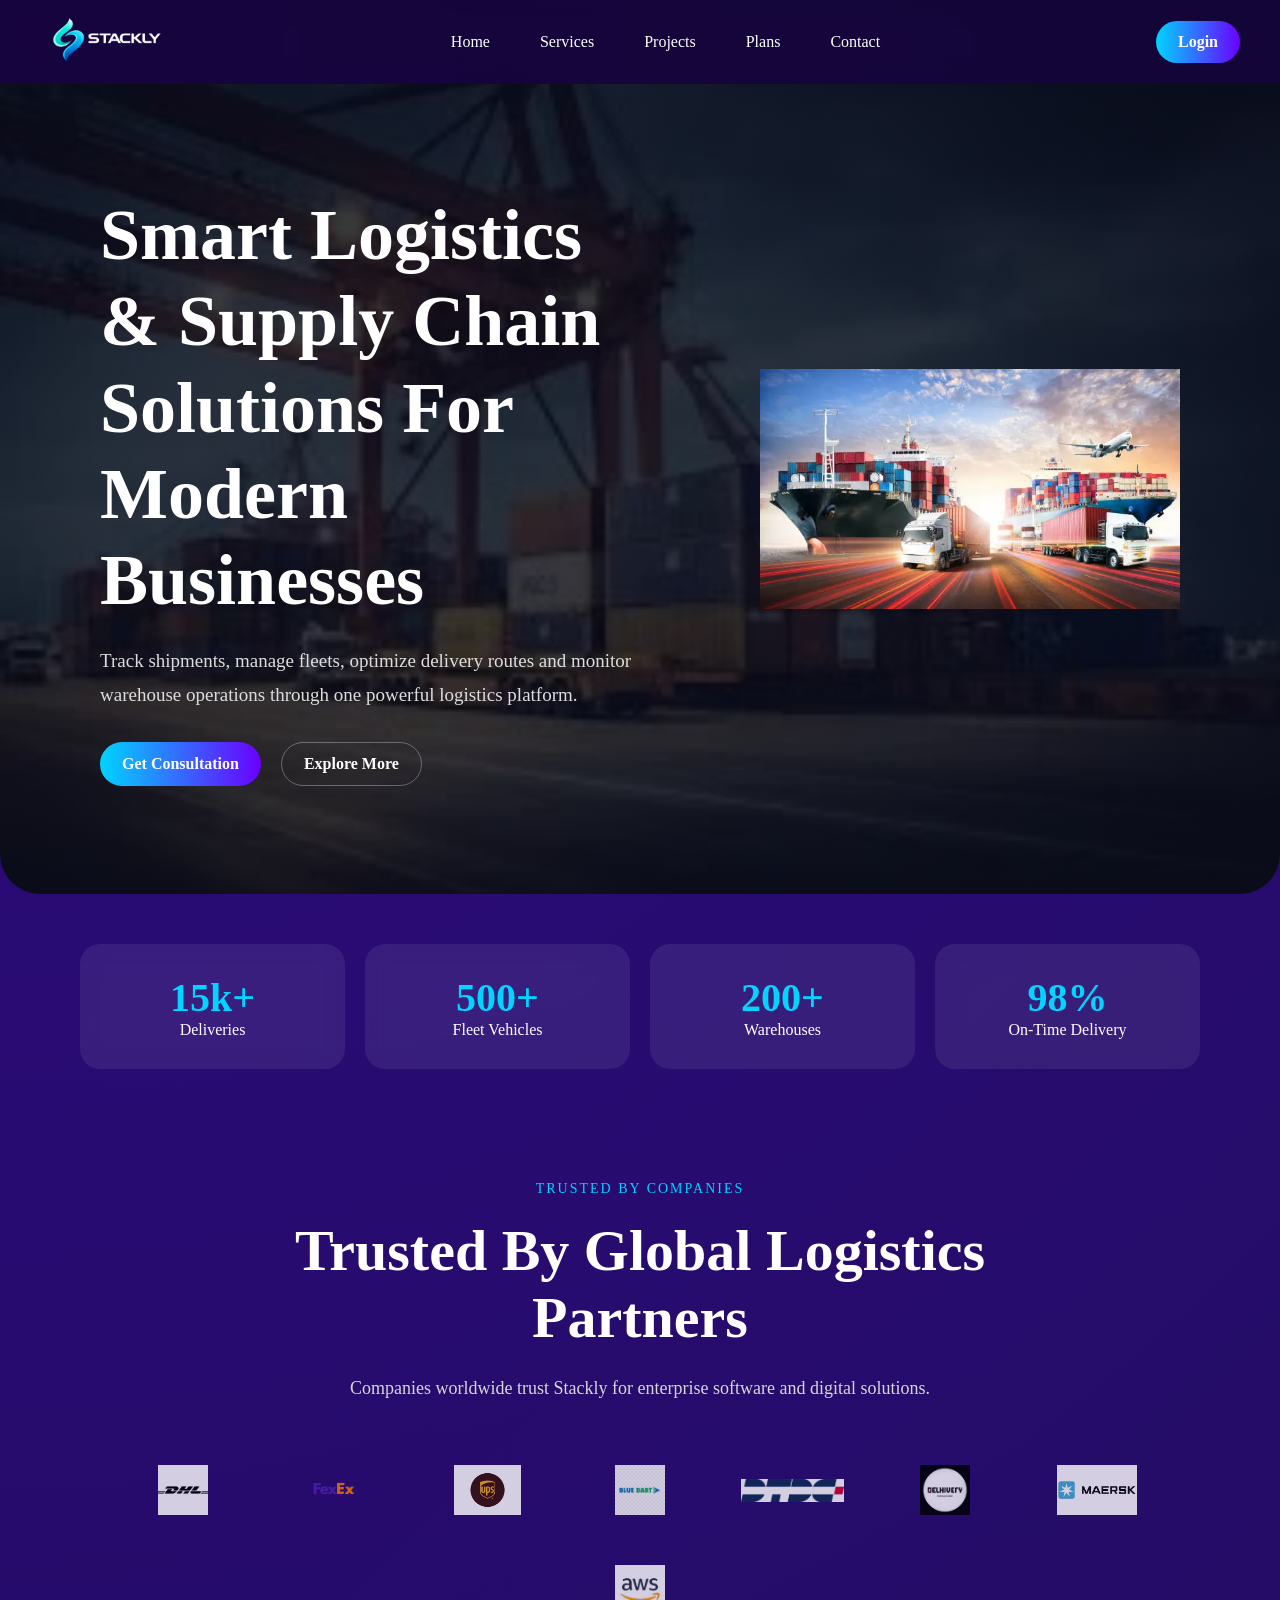
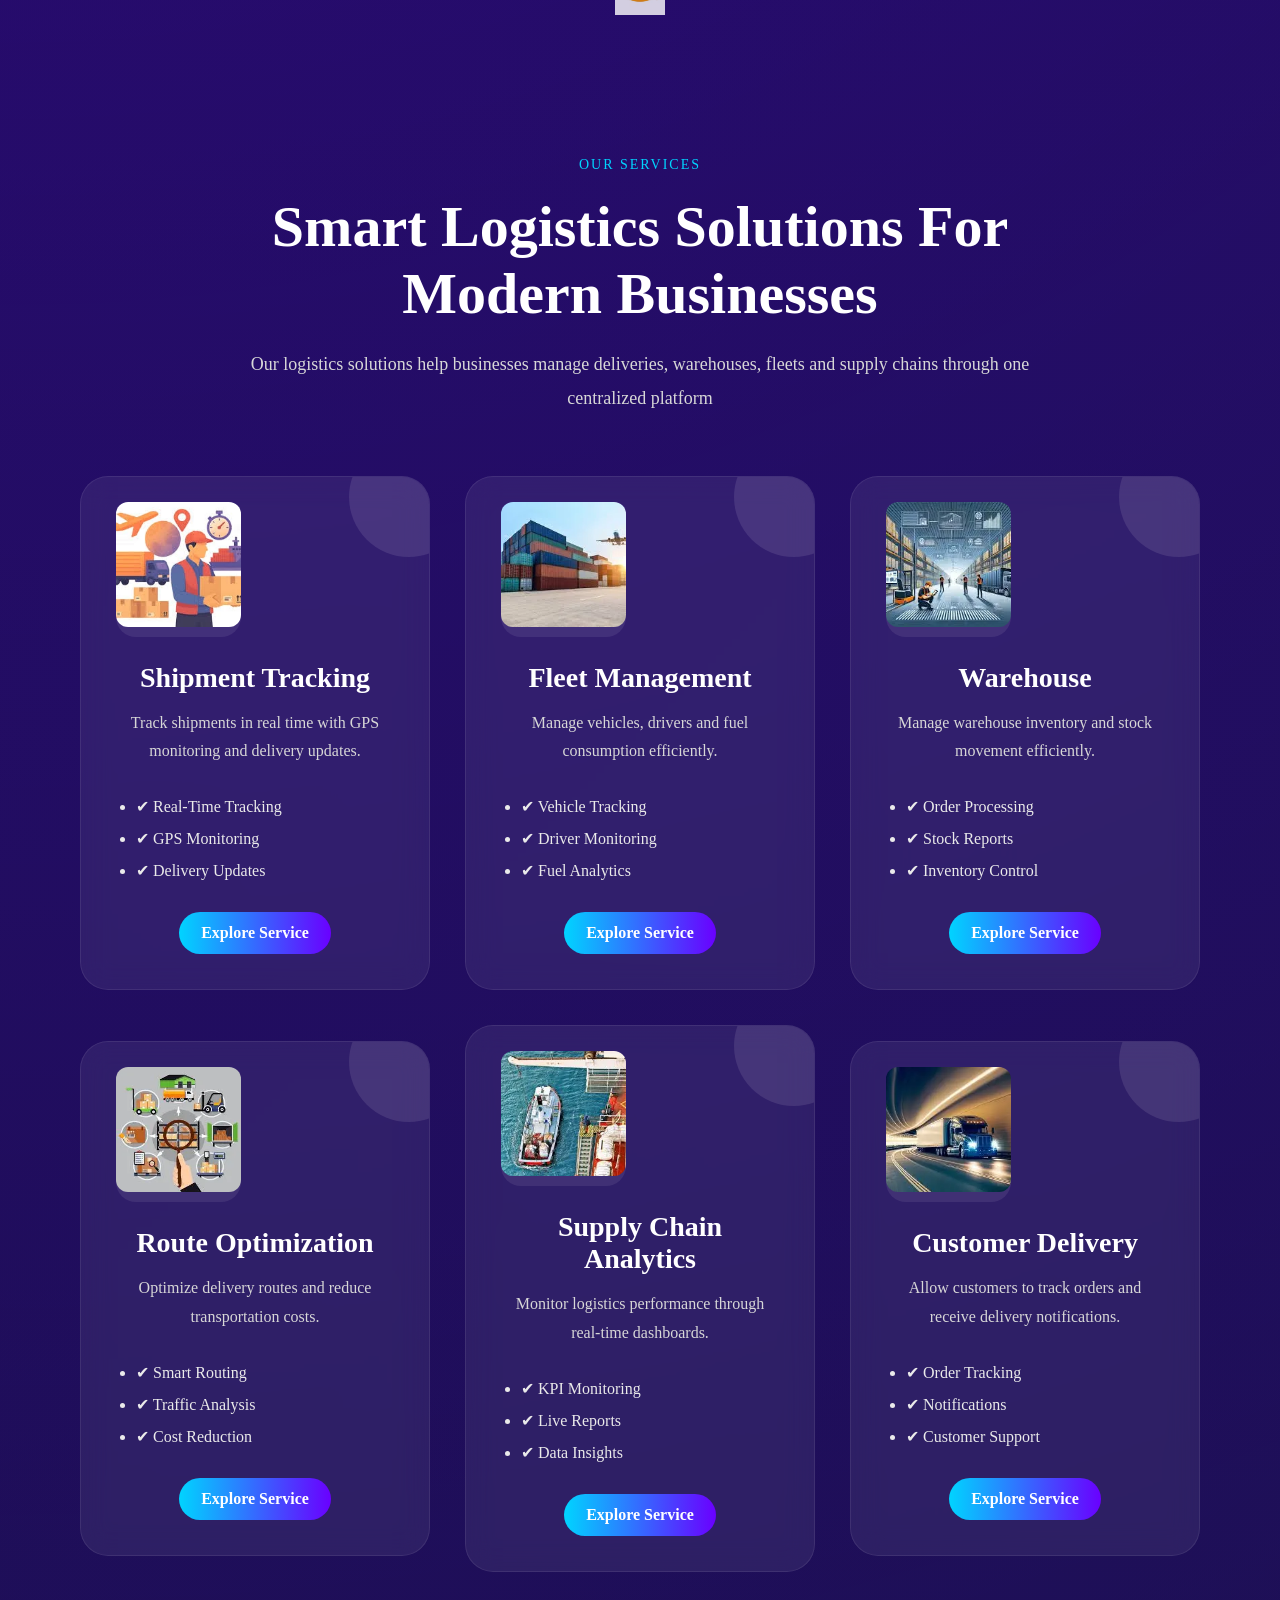
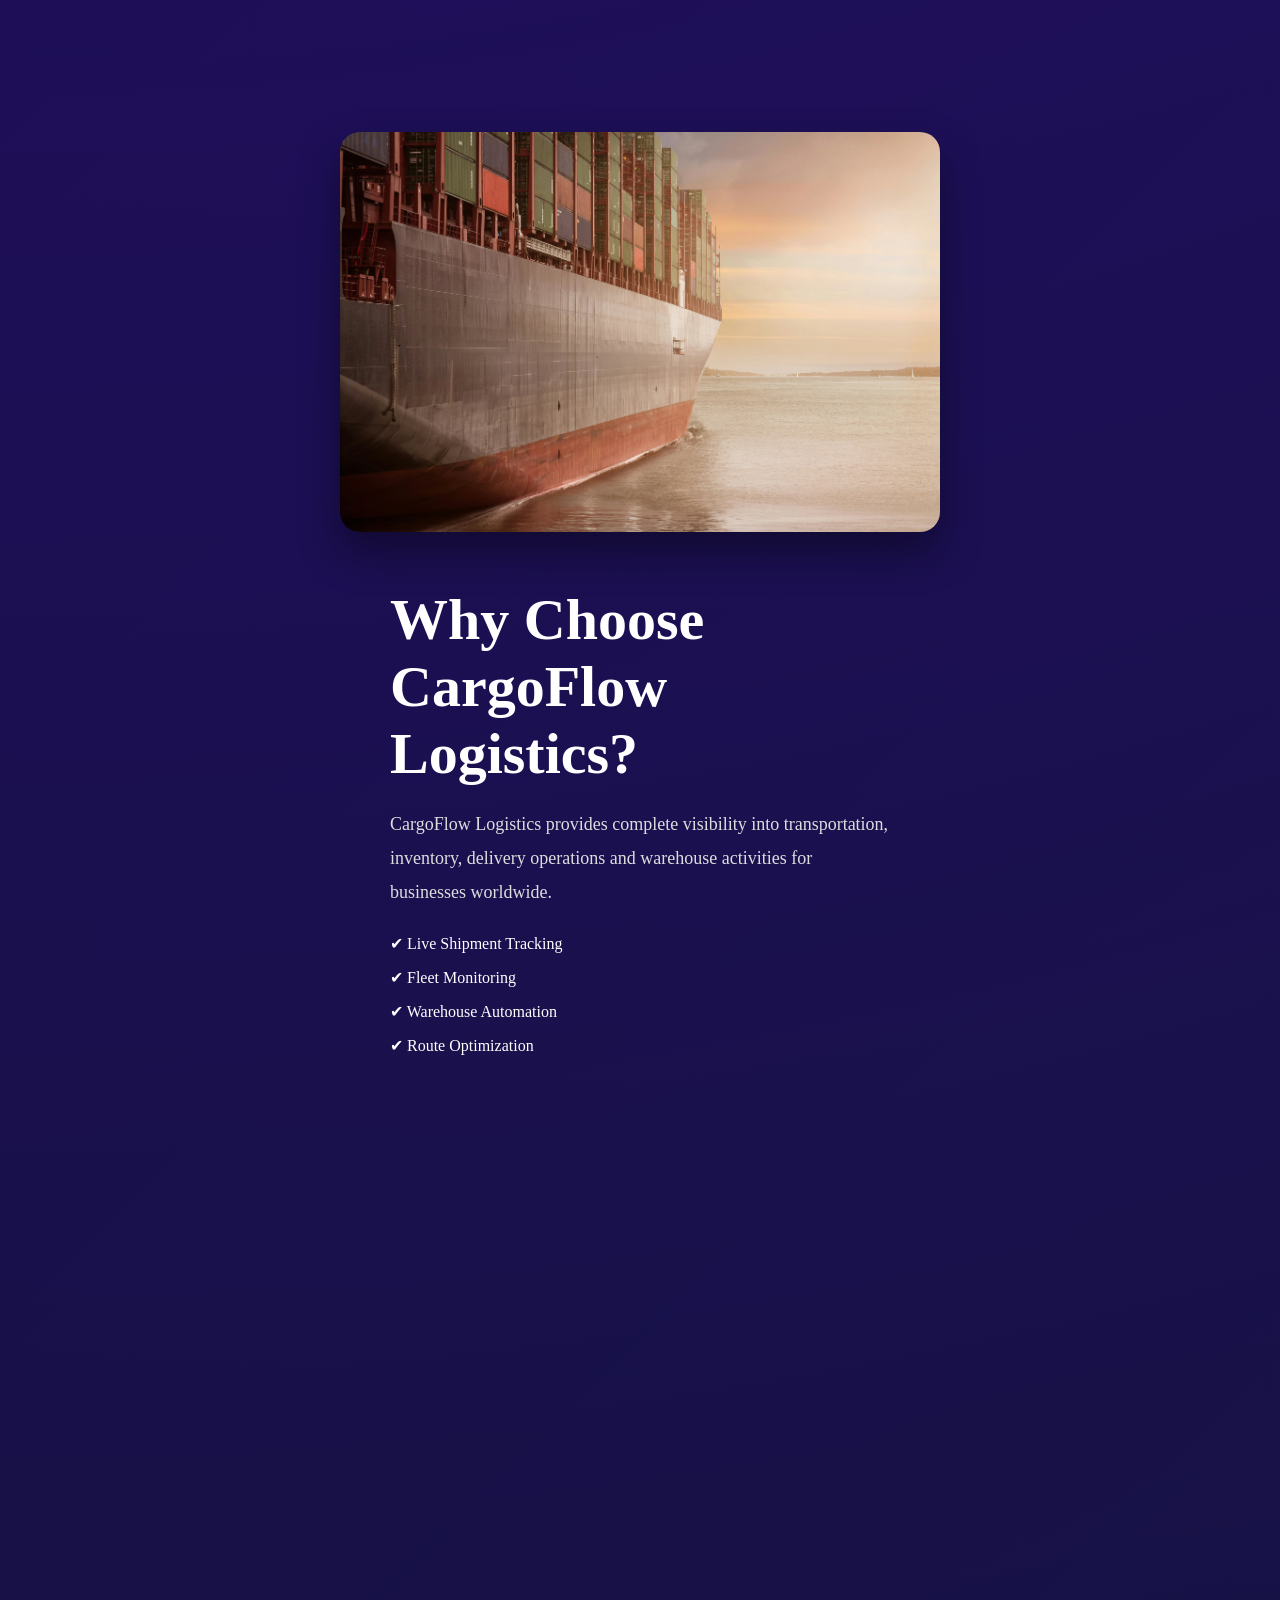
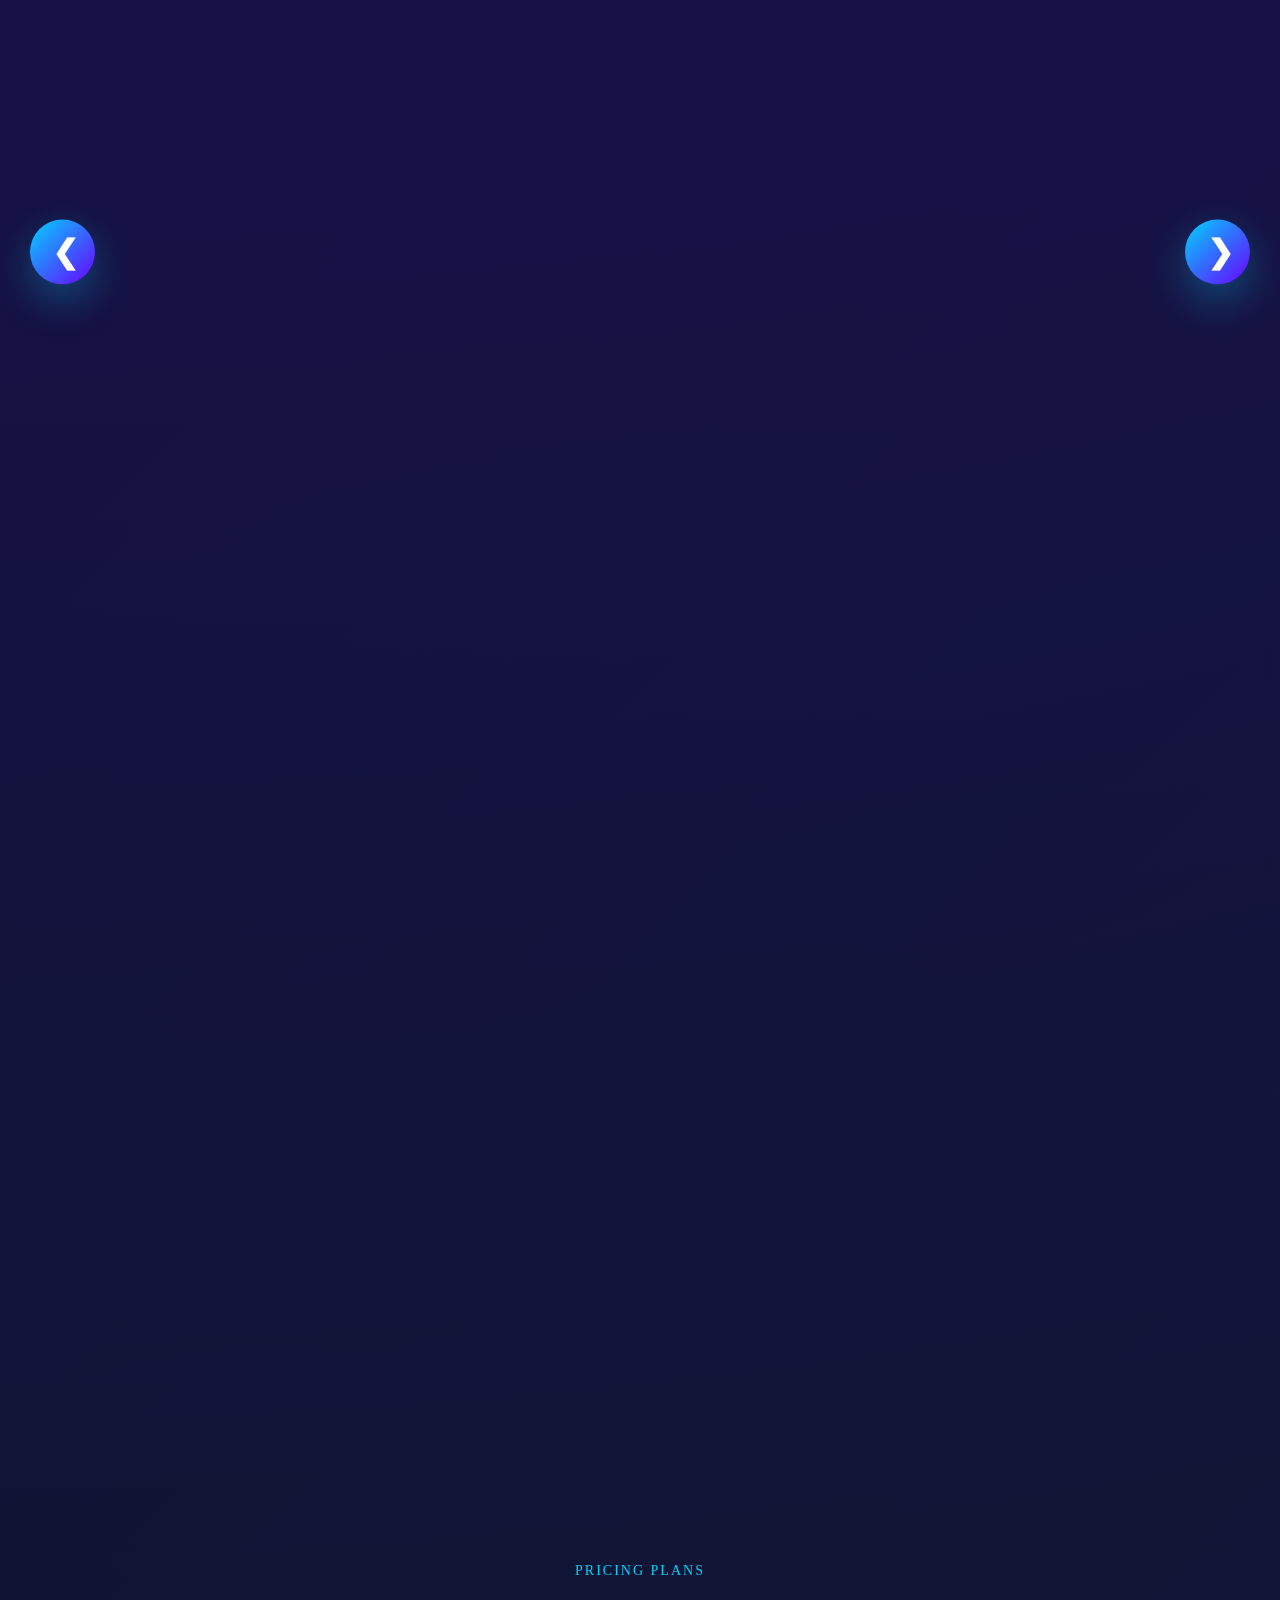
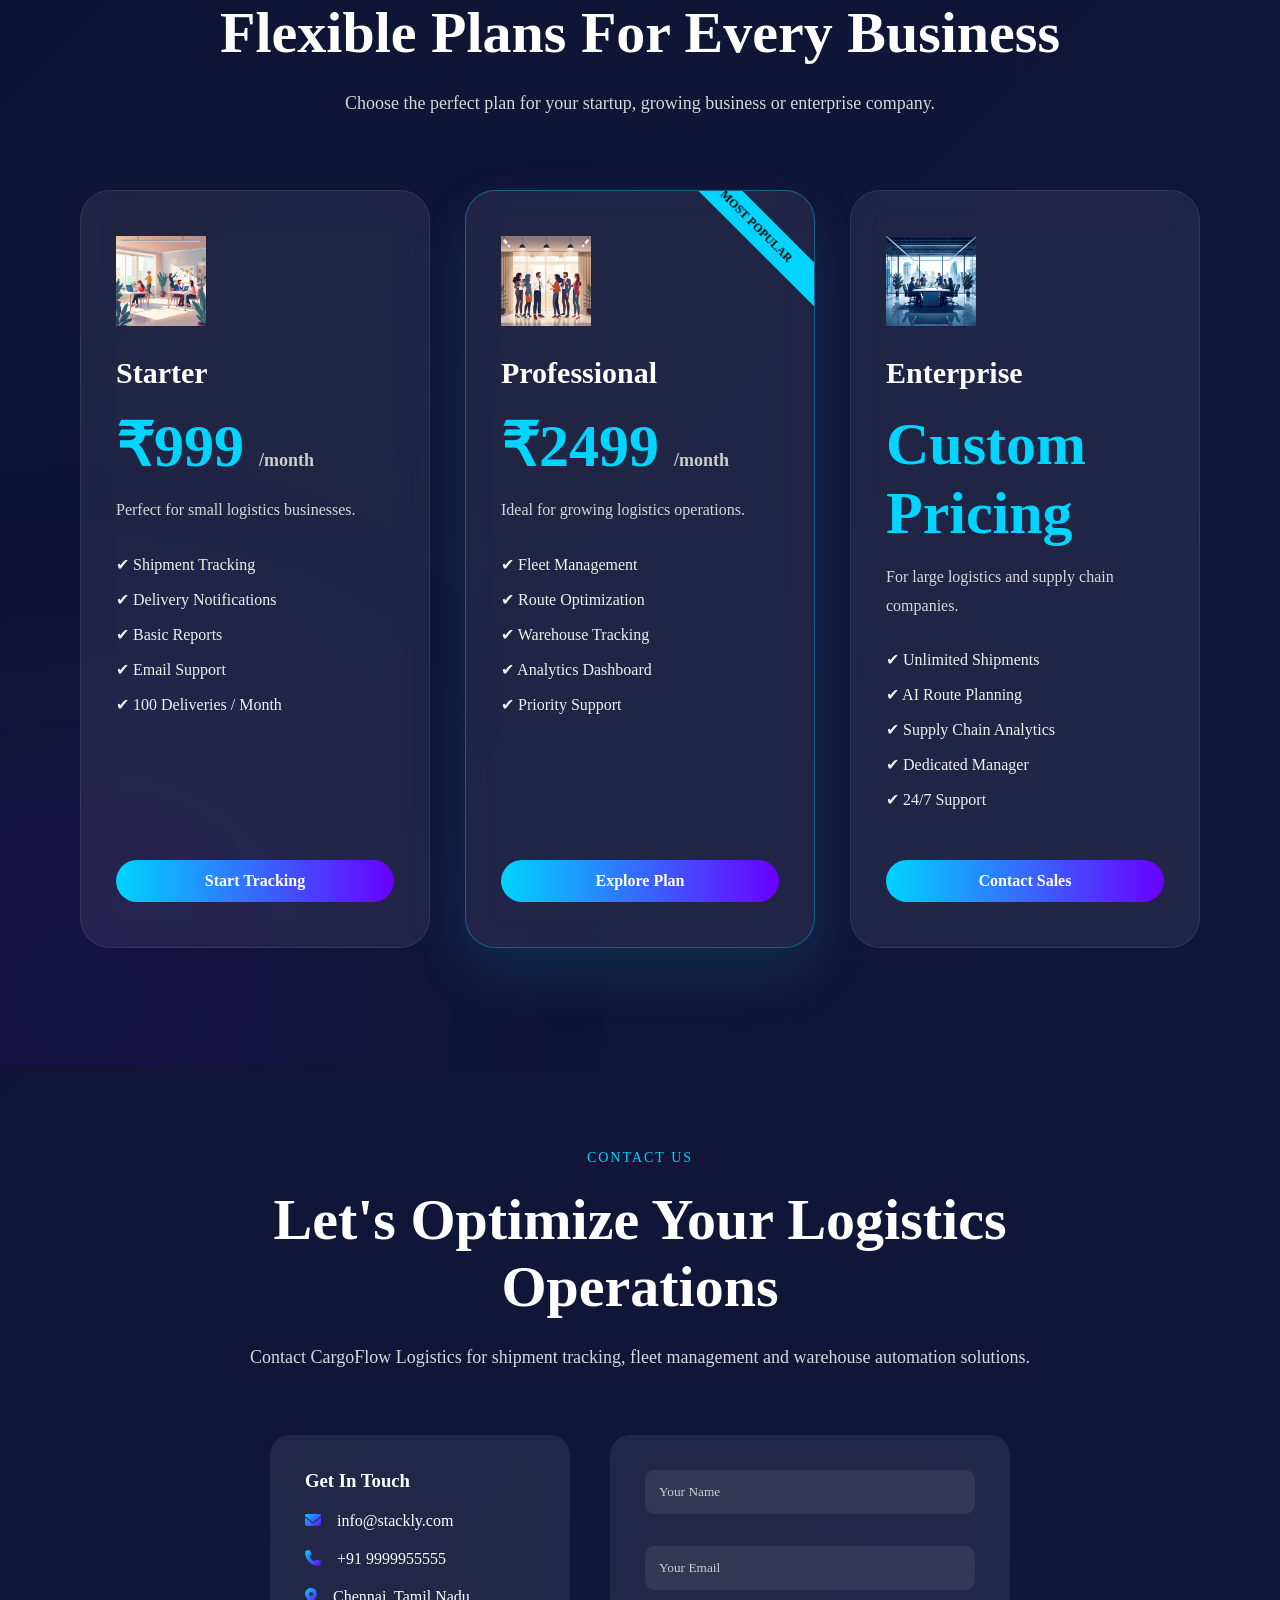
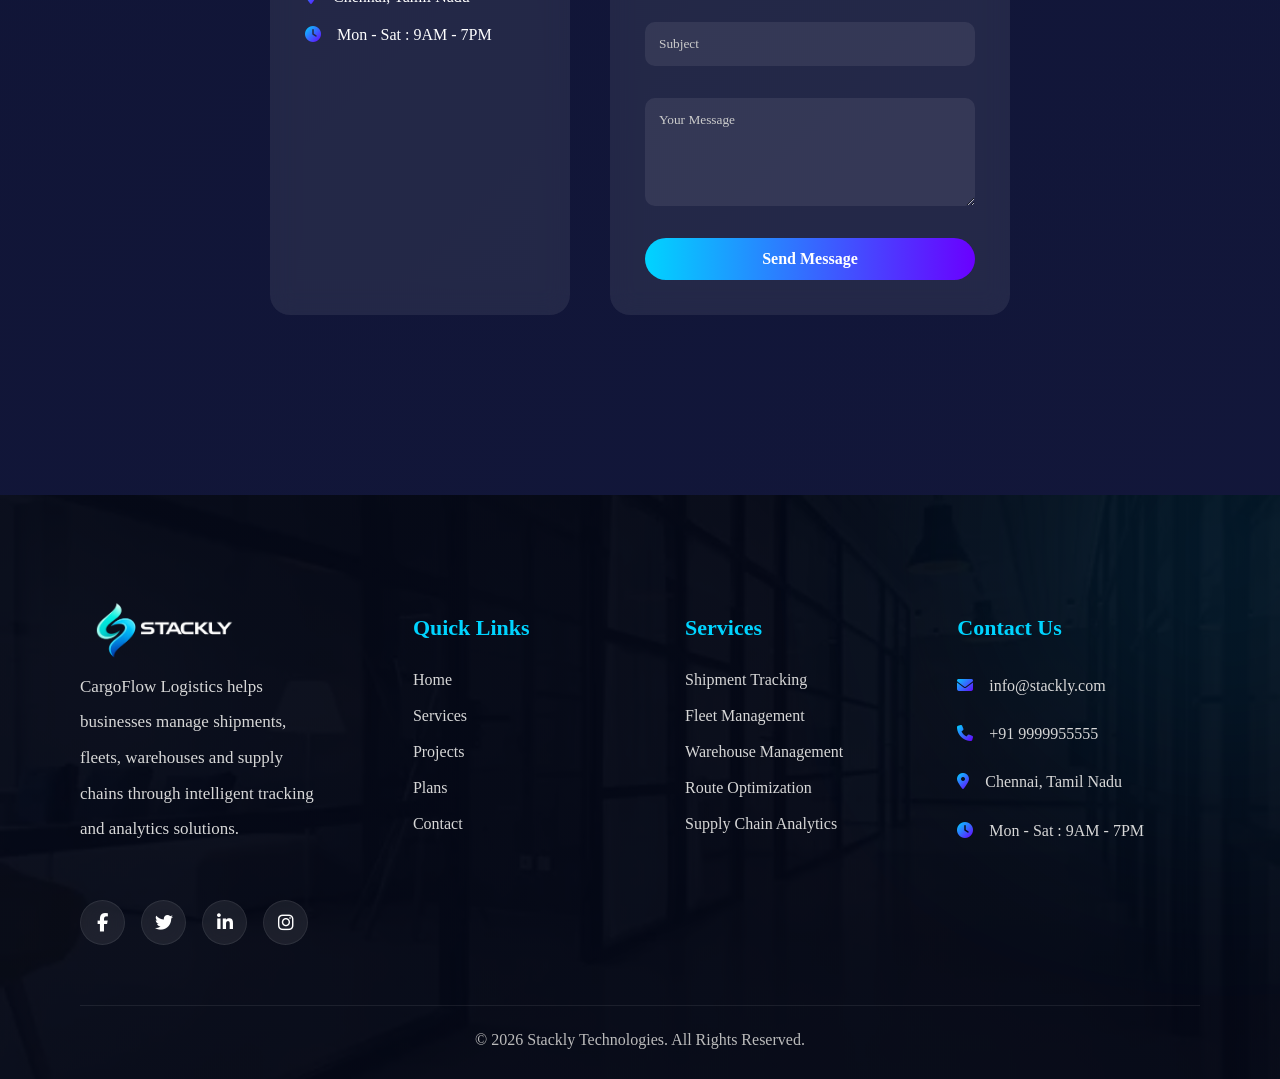
<file: index.html>
<!DOCTYPE html>
<html lang="en">
<head>
<meta charset="UTF-8">
<meta name="viewport" content="width=device-width, initial-scale=1.0">
<title>Stackly Corporate</title>

<link rel="stylesheet" href="style.css">
<link rel="stylesheet"
href="https://cdnjs.cloudflare.com/ajax/libs/font-awesome/6.5.1/css/all.min.css">
</head>

<body>

  <!-- HEADER -->
   <!-- HEADER -->
<header>

  <!-- LOGO -->
  <div class="logo">

    <a href="index.html">

      <div class="logo">
  <img src="./Assest/stacklylogo (1).webp">
</div>

    </a>

  </div>

  <!-- DESKTOP NAV -->
  <nav class="nav-center">

    <a href="#home">Home</a>

    <a href="404.html">Services</a>

    <a href="404.html">Projects</a>

    <a href="404.html">Plans</a>

    <a href="404.html">Contact</a>

  </nav>

  <!-- LOGIN -->
   <a href="signin.html">
  <button>Login</button>
</a>
  <!-- <button onclick="window.location.href='signin.html'">
    Login
  </button> -->

  <!-- MOBILE MENU ICON -->
  <div class="menu-toggle" onclick="openMenu()">

    ☰

  </div>

</header>

<!-- MOBILE SIDEBAR -->
<div class="mobile-menu" id="mobileMenu">

  <!-- CLOSE -->
  <div class="close-btn"
  onclick="closeMenu()">
    ✕
  </div>

  <a href="#home" onclick="closeMenu()">
    Home
  </a>

  <a href="404.html">
    Services
  </a>

  <a href="404.html">
    Projects
  </a>

  <a href="404.html">
    Plans
  </a>

  <a href="404.html">
    Contact
  </a>

  <button onclick="window.location.href='signin.html'">
    Login
</button>

</div>

<section class="hero" id="home">

  <div class="hero-text fade">

   <h1>
Smart Logistics & Supply Chain Solutions
For Modern Businesses
</h1>

    <p>
Track shipments, manage fleets,
optimize delivery routes and monitor
warehouse operations through one
powerful logistics platform.
</p>

    <div class="hero-buttons">

      <button onclick="go404()">
  Get Consultation
</button>

      <button class="secondary-btn"
      onclick="go404()">
        Explore More
      </button>

    </div>

  </div>

  <img class="hero-image fade"
  src="./Assest/hero final.webp">

</section>

<!-- STATS -->
<section class="stats fade">

  <div class="stat-box">
    <h2>15k+</h2>
    <p>Deliveries</p>
  </div>

  <div class="stat-box">
    <h2>500+</h2>
    <p>Fleet Vehicles</p>
  </div>

  <div class="stat-box">
    <h2>200+</h2>
    <p>Warehouses</p>
  </div>

  <div class="stat-box">
    <h2>98%</h2>
    <p>On-Time Delivery</p>
  </div>

</section>

<!-- BRANDS -->
<!-- TRUSTED COMPANIES -->
<section class="brands fade">

  <div class="section-title">

    <span>TRUSTED BY COMPANIES</span>

    <h2>
      Trusted By Global Logistics Partners
    </h2>

    <p>
      Companies worldwide trust Stackly
      for enterprise software and digital solutions.
    </p>

  </div>

  <div class="brand-logos">

    <img src="./Assest/DHL.webp">

    <img src="./Assest/fedex.webp">

    <img src="./Assest/ups.webp">

    <img src="./Assest/blue dart.webp">

    <img src="./Assest/DTDC.webp">

  <img src="./Assest/Delhivery.webp">

  <img src="./Assest/Maersk.webp">

  <img src="./Assest/amazon.webp">

  <!-- <img src="./Assest/github-icon-1[1].webp"> -->

  </div>

</section>

<!-- SERVICES -->
<section class="features" id="services">

  <div class="section-title fade">

    <span>OUR SERVICES</span>

    <h2>
      Smart Logistics Solutions For Modern Businesses
    </h2>

    <p>
      Our logistics solutions help businesses manage
deliveries, warehouses, fleets and supply chains
through one centralized platform
    </p>

  </div>

  <div class="cards">

    <!-- CARD 1 -->
    <div class="card fade">

      <div class="service-icon">
        <img src="./Assest/ao88posp89heyrq42fzu.webp">
      </div>

      <h3>Shipment Tracking</h3>

      <p>
        Track shipments in real time with
GPS monitoring and delivery updates.
      </p>

      <ul>
        <li>✔ Real-Time Tracking</li>
        <li>✔ GPS Monitoring</li>
        <li>✔ Delivery Updates</li>
      </ul>

      <button onclick="go404()">
        Explore Service
      </button>

    </div>

    <!-- CARD 2 -->
    <div class="card fade">

      <div class="service-icon">
        <img src="./Assest/mnpiff9sgajfflud3q0y.webp">
      </div>

      <h3>Fleet Management</h3>

      <p>
         Manage vehicles, drivers and fuel
consumption efficiently.
      </p>

      <ul>
        <li>✔ Vehicle Tracking</li>
        <li>✔ Driver Monitoring</li>
        <li>✔ Fuel Analytics</li>
      </ul>

      <button onclick="go404()">
        Explore Service
      </button>

    </div>

    <!-- CARD 3 -->
    <div class="card fade">

      <div class="service-icon">
        <img src="./Assest/xeinhsmh1jaswntqqh1a.webp">
      </div>

      <h3>Warehouse</h3>

      <p>
        Manage warehouse inventory and
stock movement efficiently.
      </p>

      <ul>
        <li>✔ Order Processing</li>
        <li>✔ Stock Reports</li>
        <li>✔ Inventory Control</li>
      </ul>

      <button onclick="go404()">
        Explore Service
      </button>

    </div>

    <!-- CARD 4 -->
    <div class="card fade">

      <div class="service-icon">
        <img src="./Assest/hero1.webp">
      </div>

      <h3>Route Optimization</h3>

      <p>
        Optimize delivery routes and reduce
transportation costs.
      </p>

      <ul>
        <li>✔ Smart Routing</li>
        <li>✔ Traffic Analysis</li>
        <li>✔ Cost Reduction</li>
      </ul>

      <button onclick="go404()">
        Explore Service
      </button>

    </div>

    <!-- CARD 5 -->
    <div class="card fade">

      <div class="service-icon">
        <img src="./Assest/jemwevzfqmk4dp1dl3ra.webp">
      </div>

      <h3>Supply Chain Analytics </h3>

      <p>
        Monitor logistics performance
through real-time dashboards.
      </p>

      <ul>
        <li>✔ KPI Monitoring</li>
        <li>✔ Live Reports</li>
        <li>✔ Data Insights</li>
      </ul>

      <button onclick="go404()">
        Explore Service
      </button>

    </div>

    <!-- CARD 6 -->
    <div class="card fade">

      <div class="service-icon">
        <img src="./Assest/jhwhcll2f9n97yaexb5d.webp">
      </div>

      <h3>Customer Delivery</h3>

      <p>
        Allow customers to track orders
and receive delivery notifications.
      </p>

      <ul>
        <li>✔ Order Tracking</li>
        <li>✔ Notifications</li>
        <li>✔ Customer Support</li>
      </ul>

      <button onclick="go404()">
        Explore Service
      </button>

    </div>

  </div>

</section>

<!-- ABOUT -->
<section class="about fade">

  <div class="about-image">

    <img src="./Assest/c97nbycngfzlmlazxp1w.webp">

  </div>

  <div class="about-content">

    <h2>Why Choose CargoFlow Logistics?</h2>


    <p>
      CargoFlow Logistics provides complete
visibility into transportation, inventory,
delivery operations and warehouse activities
for businesses worldwide.
    </p>

    <div class="about-points">

      <div>✔ Live Shipment Tracking</div>
      <div>✔ Fleet Monitoring</div>
      <div>✔ Warehouse Automation</div>
      <div>✔ Route Optimization</div>

    </div>

  </div>

</section>

<!-- PROJECTS -->
<!-- PROJECTS -->
<section class="gallery" id="projects">

  <div class="section-title fade">

    <span>OUR PROJECTS</span>

    <h2>
      Smart Logistics Management Solutions
    </h2>

    <p>
      Explore enterprise-grade applications,
      SaaS systems and modern business platforms
      developed by Stackly.
    </p>

  </div>

  <!-- SLIDER -->
  <div class="project-slider">

    <!-- LEFT BUTTON -->
    <button class="slide-btn left"
    onclick="moveSlide(-1)">
      ❮
    </button>

    <!-- PROJECT WRAPPER -->
    <div class="project-container">

      <div class="project-track" id="projectTrack">

        <!-- CARD 1 -->
        <div class="project-card fade">

          <img src="./Assest/truck tracking.webp">

          <div class="project-content">

            <span>Tracking</span>

            <h3>Smart Shipment Tracking</h3>

            <p>
              Real-time shipment tracking with
GPS monitoring and notifications.
            </p>

            <button onclick="go404()">
  Explore Solution
</button>

          </div>

        </div>

        <!-- CARD 2 -->
        <div class="project-card fade">

          <img src="./Assest/shaah-shahidh--subrrYxv8A-unsplash.webp">

          <div class="project-content">

            <span>Fleet</span>

            <h3>Smart Fleet Management</h3>

            <p>
              Monitor vehicles, drivers and
fuel consumption.
            </p>

            <button onclick="go404()">
  Explore Solution
</button>

          </div>

        </div>

        <!-- CARD 3 -->
        <div class="project-card fade">

          <img src="./Assest/mt565e36pjmx04xtz3hi.webp">

          <div class="project-content">

            <span>Warehouse</span>

            <h3>Warehouse Operations Hub</h3>

            <p>
               Manage inventory and warehouse
operations efficiently.
            </p>

            <button onclick="go404()">
  Explore Solution
</button>

          </div>

        </div>

        <div class="project-card fade">

          <img src="./Assest/supply.webp">

          <div class="project-content">

            <span>Supply Chain</span>

            <h3>Supply Chain Analytics</h3>

            <p>
             Business intelligence dashboard
for logistics operations.
            </p>

            <button onclick="go404()">
  Explore Solution
</button>

          </div>

        </div>
        <!-- CARD 4 -->
        <div class="project-card fade">

          <img src="./Assest/delivery.webp">

          <div class="project-content">

            <span>Delivery</span>

            <h3>Last Mile Delivery Hub</h3>

            <p>
              Track parcel delivery and optimize
delivery performance.
            </p>

            <button onclick="go404()">
  Explore Solution
</button>

          </div>

        </div>

        <!-- CARD 6 -->
        <div class="project-card fade">

          <img src="./Assest/route opti.webp">

          <div class="project-content">

            <span>Optimization</span>

            <h3>Route Optimization Hub</h3>

            <p>
              AI-powered route planning and
delivery optimization system.
            </p>

            <button onclick="go404()">
  Explore Solution
</button>

          </div>

        </div>

        <!-- CARD 7 -->
        <!-- <div class="project-card fade">

          <img src="./Assest/photo-1504384308090-c894fdcc538d_11zon.webp">

          <div class="project-content">

            <span>Startup</span>

            <h3>Startup SaaS Platform</h3>

            <p>
              Cloud-based SaaS application with
    subscription management and customer engagement tools.
            </p>

            <button onclick="go404()">
              View Project
            </button>

          </div>

        </div> -->

        <!-- CARD 8 -->
        <!-- <div class="project-card fade">

          <img src="./Assest/photo-1451187580459-43490279c0fa_11zon.webp">

          <div class="project-content">

            <span>Technology</span>

            <h3>AI Cloud Platform</h3>

            <p>
              AI AI cloud platform enabling automation,
    predictive analytics and enterprise data processing.
            </p>

            <button onclick="go404()">
              View Project
            </button>

          </div>

        </div> -->

      </div>

    </div>

    <!-- RIGHT BUTTON -->
    <button class="slide-btn right"
    onclick="moveSlide(1)">
      ❯
    </button>

  </div>

</section>

<!-- TESTIMONIAL -->
<!-- TESTIMONIAL -->
<section class="testimonial fade">

  <div class="testimonial-title">

    <span>CLIENT REVIEWS</span>

    <h2>
      What Our Logistics Clients Say
    </h2>

    <p>
      Logistics companies rely on CargoFlow
to improve delivery efficiency,
warehouse operations and fleet management.
    </p>

  </div>

  <div class="testimonial-wrapper">

    <!-- CARD 1 -->
    <div class="testimonial-card-modern">

      <div class="quote-icon">
        ❝
      </div>

      <p>
        CargoFlow helped us track shipments
in real time and improve delivery
accuracy across multiple locations.
      </p>

      <div class="client-info">

        <img src="./Assest/32[1].webp">

        <div>

          <h4>Arun Kumar<h4>

          <span>Transport Manager</span>

        </div>

      </div>

    </div>

    <!-- CARD 2 -->
    <div class="testimonial-card-modern active-card">

      <div class="quote-icon">
        ❝
      </div>

      <p>
        The fleet monitoring dashboard helped us
reduce fuel costs and improve driver productivity.
      </p>

      <div class="client-info">

        <img src="./Assest/44[1].webp">

        <div>

          <h4>Priya Sharma</h4>

          <span>Warehouse Supervisor</span>

        </div>

      </div>

    </div>

    <!-- CARD 3 -->
    <div class="testimonial-card-modern">

      <div class="quote-icon">
        ❝
      </div>

      <p>
        Warehouse automation features helped us
manage inventory faster and reduce errors.
      </p>

      <div class="client-info">

        <img src="./Assest/51[1].webp">

        <div>

          <h4>Ravi Kumar</h4>

          <span>Supply Chain Director</span>

        </div>

      </div>

    </div>

  </div>

</section>

<!-- PRICING -->
<section class="pricing" id="plans">

  <div class="pricing-title fade">

    <span>PRICING PLANS</span>

    <h2>
      Flexible Plans For Every Business
    </h2>

    <p>
      Choose the perfect plan for your startup,
      growing business or enterprise company.
    </p>

  </div>

  <div class="pricing-wrapper">

    <!-- STARTER -->
    <div class="pricing-card fade">

      <div class="plan-image">

        <img src="./Assest/Starter business concept image, entry-level business tier, startup or beginner workplace setting.webp">

      </div>

      <h3>Starter</h3>

      <h1>
        ₹999
        <span>/month</span>
      </h1>

      <p class="plan-desc">
        Perfect for small logistics businesses.
      </p>

      <ul>

        <li>✔ Shipment Tracking</li>

        <li>✔ Delivery Notifications</li>

        <li>✔ Basic Reports</li>

        <li>✔ Email Support</li>

        <li>✔ 100 Deliveries / Month</li>

      </ul>

      <button onclick="go404()">
        Start Tracking
      </button>

    </div>

    <!-- PROFESSIONAL -->
    <div class="pricing-card featured-plan fade">

      <div class="popular-badge">
        MOST POPULAR
      </div>

      <div class="plan-image">

        <img src="./Assest/Professional business concept image, mid-level business tier, professional workplace setting.webp">

      </div>

      <h3>Professional</h3>

      <h1>
        ₹2499
        <span>/month</span>
      </h1>

      <p class="plan-desc">
        Ideal for growing logistics operations.
      </p>

      <ul>

        <li>✔ Fleet Management</li>

        <li>✔ Route Optimization</li>

        <li>✔ Warehouse Tracking</li>

        <li>✔ Analytics Dashboard</li>

        <li>✔ Priority Support</li>

      </ul>

      <button onclick="go404()">
        Explore Plan
      </button>

    </div>

    <!-- ENTERPRISE -->
    <div class="pricing-card fade">

      <div class="plan-image">

        <img src="./Assest/Enterprise business concept image, corporate professional setting, high-level business tier.webp">

      </div>

      <h3>Enterprise</h3>

      <h1>
        Custom Pricing
      </h1>

      <p class="plan-desc">
        For large logistics and supply chain companies.
      </p>

      <ul>

        <li>✔ Unlimited Shipments</li>

        <li>✔ AI Route Planning</li>

        <li>✔ Supply Chain Analytics</li>

        <li>✔ Dedicated Manager</li>

        <li>✔ 24/7 Support</li>

      </ul>

      <button onclick="go404()">
        Contact Sales
      </button>

    </div>

  </div>

</section>
<!-- CONTACT -->
<section class="contact fade" id="contact">

  <div class="section-title">

    <span>CONTACT US</span>

    <h2>
      Let's Optimize Your Logistics Operations
    </h2>

    <p>
      Contact CargoFlow Logistics for shipment tracking,
fleet management and warehouse automation solutions.
    </p>

  </div>

  <div class="contact-container">

    <!-- INFO -->
    <div class="contact-info">

      <h3>Get In Touch</h3>

      <p>
  <i class="fa-solid fa-envelope footer-contact-icon"></i>
  info@stackly.com
</p>

<p>
  <i class="fa-solid fa-phone footer-contact-icon"></i>
  +91 9999955555
</p>

<p>
  <i class="fa-solid fa-location-dot footer-contact-icon"></i>
  Chennai, Tamil Nadu
</p>

<p>
  <i class="fa-solid fa-clock footer-contact-icon"></i>
  Mon - Sat : 9AM - 7PM
</p>

    </div>

    <!-- FORM -->
    <div class="contact-form">

      <!-- NAME -->
      <input
      type="text"
      id="contactName"
      placeholder="Your Name">

      <small class="contact-error"
      id="nameError"></small>

      <!-- EMAIL -->
      <input
      type="email"
      id="contactEmail"
      placeholder="Your Email">

      <small class="contact-error"
      id="emailError"></small>

      <!-- SUBJECT -->
      <input
      type="text"
      id="contactSubject"
      placeholder="Subject">

      <small class="contact-error"
      id="subjectError"></small>

      <!-- MESSAGE -->
      <textarea
      rows="5"
      id="contactMessage"
      placeholder="Your Message"></textarea>

      <small class="contact-error"
      id="messageError"></small>

      <!-- BUTTON -->
      <button onclick="validateContact()">
        Send Message
      </button>

    </div>

  </div>

</section>

<!-- FOOTER -->
<!-- FOOTER -->
<footer class="footer">

  <div class="footer-top">

    <!-- COMPANY -->
    <div class="footer-box">

      <!-- LOGO -->
      <a href="index.html">

        <img
        src="./Assest/stacklylogo (1).webp"
        class="footer-logo">

      </a>

      <p>
        CargoFlow Logistics helps businesses manage
shipments, fleets, warehouses and supply chains
through intelligent tracking and analytics solutions.
      </p>

      <!-- SOCIAL -->
<div class="social-icons">

  <a href="404.html">
    <i class="fab fa-facebook-f"></i>
  </a>

  <a href="404.html">
    <i class="fab fa-twitter"></i>
  </a>

  <a href="404.html">
    <i class="fab fa-linkedin-in"></i>
  </a>

  <a href="404.html">
    <i class="fab fa-instagram"></i>
  </a>

</div>

    </div>

    <!-- QUICK LINKS -->
    <div class="footer-box">

      <h3>Quick Links</h3>

      <ul>

        <li>
          <a href="index.html">
            Home
          </a>
        </li>

        <li>
          <a href="404.html">
            Services
          </a>
        </li>

        <li>
          <a href="404.html">
            Projects
          </a>
        </li>

        <li>
          <a href="404.html">
            Plans
          </a>
        </li>

        <li>
          <a href="404.html">
            Contact
          </a>
        </li>

      </ul>

    </div>

    <!-- SERVICES -->
    <div class="footer-box">

      <h3>Services</h3>

      <ul>

        <li>
          <a href="404.html">
            Shipment Tracking
          </a>
        </li>

        <li>
          <a href="404.html">
            Fleet Management
          </a>
        </li>

        <li>
          <a href="404.html">
            Warehouse Management
          </a>
        </li>

        <li>
          <a href="404.html">
            Route Optimization
          </a>
        </li>

        <li>
          <a href="404.html">
            Supply Chain Analytics
          </a>
        </li>

      </ul>

    </div>

    <!-- CONTACT -->
    <div class="footer-box">

      <h3>Contact Us</h3>

      <p>
  <i class="fa-solid fa-envelope footer-contact-icon"></i>
  info@stackly.com
</p>

<p>
  <i class="fa-solid fa-phone footer-contact-icon"></i>
  +91 9999955555
</p>

<p>
  <i class="fa-solid fa-location-dot footer-contact-icon"></i>
  Chennai, Tamil Nadu
</p>

<p>
  <i class="fa-solid fa-clock footer-contact-icon"></i>
  Mon - Sat : 9AM - 7PM
</p>

    </div>

  </div>

  <!-- BOTTOM -->
  <div class="footer-bottom">

    <p>
      © 2026 Stackly Technologies.
      All Rights Reserved.
    </p>

  </div>

</footer>

<script>

/* CONSULT */
function start(){
  alert("Consultation request sent!");
}

/* 404 */
function go404(){
  window.location.href = "404.html";
}

/* FADE */
const faders =
document.querySelectorAll('.fade');

const observer =
new IntersectionObserver(entries=>{

  entries.forEach(entry=>{

    if(entry.isIntersecting){

      entry.target.classList.add('show');

    }

  });

},{threshold:0.2});

faders.forEach(el=>observer.observe(el));

/* ======================= */
/* PROJECT SLIDER */
/* ======================= */

/* ========================= */
/* PREMIUM PROJECT SLIDER */
/* ========================= */

const track =
document.getElementById("projectTrack");

const cards =
document.querySelectorAll(".project-card");

let currentIndex = 0;

function getVisibleCards(){

  if(window.innerWidth <= 768){

    return 1;

  }else if(window.innerWidth <= 1024){

    return 2;

  }else{

    return 3;
  }
}

function moveSlide(direction){

  const visibleCards =
  getVisibleCards();

  const cardWidth =
  cards[0].offsetWidth + 25;

  currentIndex += direction;

  const maxIndex =
  cards.length - visibleCards;

  if(currentIndex < 0){

    currentIndex = maxIndex;
  }

  if(currentIndex > maxIndex){

    currentIndex = 0;
  }

  track.style.transform =
  `translateX(-${currentIndex * cardWidth}px)`;
}

/* AUTO SLIDE */
setInterval(()=>{

  moveSlide(1);

},4000);

/* CONTACT VALIDATION */
function validateContact(){

  let name =
  document.getElementById("contactName").value.trim();

  let email =
  document.getElementById("contactEmail").value.trim();

  let subject =
  document.getElementById("contactSubject").value.trim();

  let message =
  document.getElementById("contactMessage").value.trim();

  let valid = true;

  /* CLEAR */
  document.getElementById("nameError").innerText = "";
  document.getElementById("emailError").innerText = "";
  document.getElementById("subjectError").innerText = "";
  document.getElementById("messageError").innerText = "";

  /* NAME */
  if(name === ""){

    document.getElementById("nameError")
    .innerText = "Name is required";

    valid = false;
  }

  /* EMAIL */
  let emailPattern =
  /^[^ ]+@[^ ]+\.[a-z]{2,3}$/;

  if(!email.match(emailPattern)){

    document.getElementById("emailError")
    .innerText = "Enter valid email";

    valid = false;
  }

  /* SUBJECT */
  if(subject === ""){

    document.getElementById("subjectError")
    .innerText = "Subject is required";

    valid = false;
  }

  /* MESSAGE */
  if(message.length < 10){

    document.getElementById("messageError")
    .innerText =
    "Message must be at least 10 characters";

    valid = false;
  }

  /* SUCCESS */
  if(valid){

    window.location.href =
    "404.html";
  }

}

/* MOBILE MENU */

function openMenu(){

  document
  .getElementById("mobileMenu")
  .classList.add("active");
}

function closeMenu(){

  document
  .getElementById("mobileMenu")
  .classList.remove("active");
}

</script>

</body>
</html>
</file>
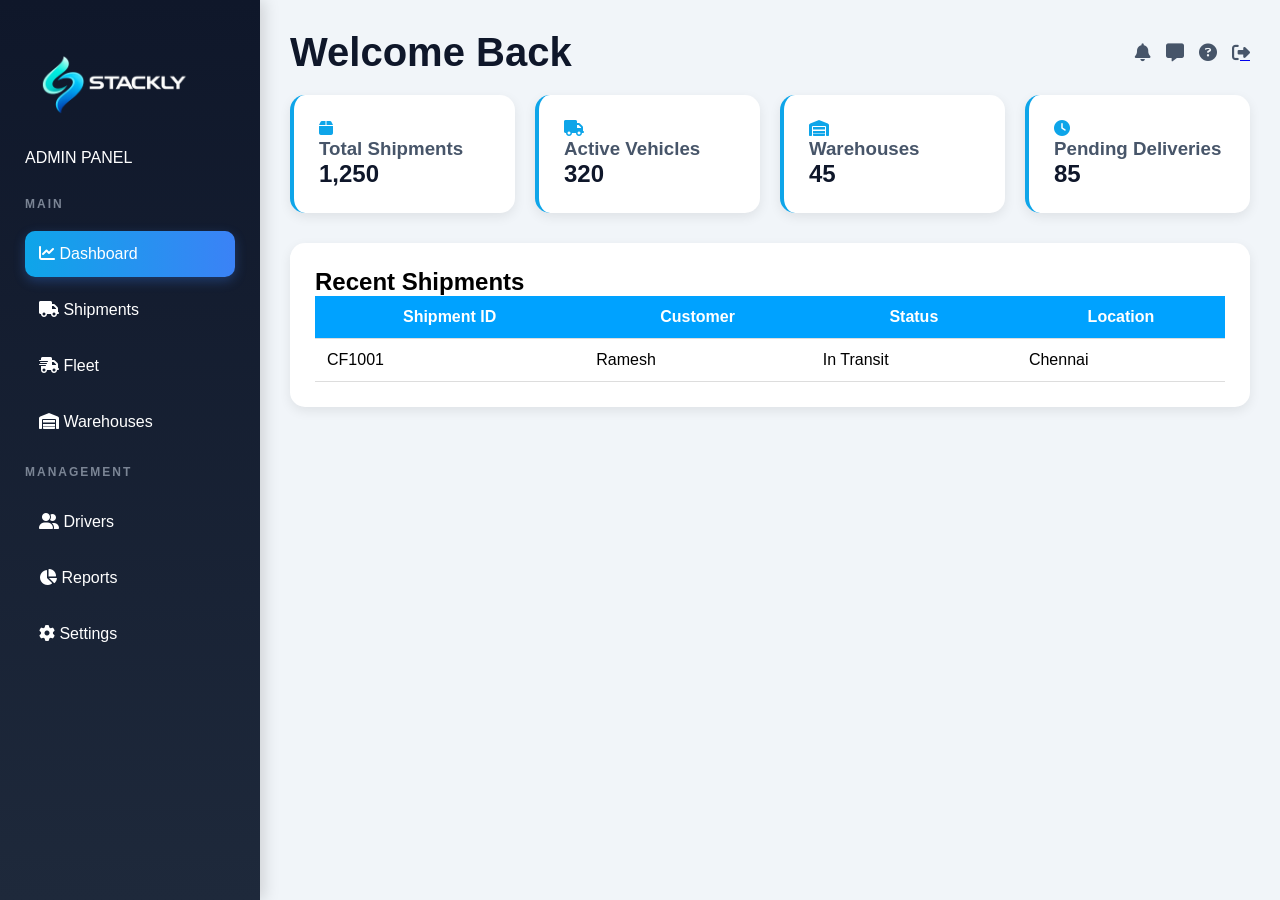
<file: admin-dashboard.html>
<!DOCTYPE html>
<html lang="en">
<head>
<meta charset="UTF-8">
<meta name="viewport" content="width=device-width, initial-scale=1.0">
<title>CargoFlow Admin Dashboard</title>

<link rel="stylesheet" href="admin.css">

<link rel="stylesheet"
href="https://cdnjs.cloudflare.com/ajax/libs/font-awesome/6.5.2/css/all.min.css">

</head>

<body>
    <div class="overlay" onclick="toggleSidebar()"></div>

<div class="sidebar">

    <div class="close-btn" onclick="toggleSidebar()">
✕
</div>
<a href="index.html">

    <div class="logo-section">

<img
src="Assest/stacklylogo (1).webp"
width="180">
    </a>
<p>ADMIN PANEL</p>

</div>
<h4 class="menu-title">MAIN</h4>

<ul>

<li class="menu-item active" onclick="showSection('dashboard',this)">
    <i class="fa-solid fa-chart-line"></i>
    Dashboard
</li>

<li class="menu-item" onclick="showSection('shipments',this)">
    <i class="fa-solid fa-truck"></i>
    Shipments
</li>

<li class="menu-item" onclick="showSection('fleet',this)">
    <i class="fa-solid fa-truck-fast"></i>
    Fleet
</li>

<li class="menu-item" onclick="showSection('warehouse',this)">
    <i class="fa-solid fa-warehouse"></i>
    Warehouses
</li>

</ul>

<h4 class="menu-title">MANAGEMENT</h4>

<ul>
    <li class="menu-item"
onclick="showSection('drivers',this)">
    <i class="fa-solid fa-user-group"></i>
    Drivers
</li>

    <li class="menu-item"
onclick="showSection('reports',this)">
    <i class="fa-solid fa-chart-pie"></i>
    Reports
</li>

    <li class="menu-item"
onclick="showSection('settings',this)">
    <i class="fa-solid fa-gear"></i>
    Settings
</li>
</ul>

</div>

<div class="main-content">

    <div class="topbar">
<button class="menu-btn" onclick="toggleSidebar()">
☰
</button>
<h1>Welcome Back</h1>

<div class="top-right">

<div class="top-icons">

<div id="userEmailDisplay"></div>

<div class="icon-box">
    <i class="fas fa-bell"></i>
    <span class="tooltip">Notifications</span>
</div>

<div class="icon-box">
    <i class="fas fa-comment-alt"></i>
    <span class="tooltip">Messages</span>
</div>

<div class="icon-box">
    <i class="fas fa-question-circle"></i>
    <span class="tooltip">Help</span>
</div>

<a href="index.html" class="icon-box">
    <i class="fas fa-sign-out-alt"></i>
    <span class="tooltip">Logout</span>
</a>

</div>

</div>

</div>

    <div id="dashboard" class="content-section">

    <div class="cards">

        <div class="card">
            <i class="fa-solid fa-box"></i>
            <h3>Total Shipments</h3>
            <h2>1,250</h2>
        </div>

        <div class="card">
            <i class="fa-solid fa-truck"></i>
            <h3>Active Vehicles</h3>
            <h2>320</h2>
        </div>

        <div class="card">
            <i class="fa-solid fa-warehouse"></i>
            <h3>Warehouses</h3>
            <h2>45</h2>
        </div>

        <div class="card">
            <i class="fa-solid fa-clock"></i>
            <h3>Pending Deliveries</h3>
            <h2>85</h2>
        </div>

    </div>

    <div class="table-section">
        <h2>Recent Shipments</h2>

        <table>
            <tr>
                <th>Shipment ID</th>
                <th>Customer</th>
                <th>Status</th>
                <th>Location</th>
            </tr>

            <tr>
                <td>CF1001</td>
                <td>Ramesh</td>
                <td>In Transit</td>
                <td>Chennai</td>
            </tr>
        </table>

    </div>

</div>

<div id="shipments" class="content-section" style="display:none;">

<h2>Shipments Management</h2>

<div class="table-section">

<table>

<tr>
<th>ID</th>
<th>Customer</th>
<th>Status</th>
<th>Location</th>
</tr>

<tr>
<td>CF1001</td>
<td>Ramesh</td>
<td>In Transit</td>
<td>Chennai</td>
</tr>

<tr>
<td>CF1002</td>
<td>Suresh</td>
<td>Delivered</td>
<td>Madurai</td>
</tr>

</table>

</div>

</div>

<div id="fleet" class="content-section" style="display:none;">

<h2>Fleet Management</h2>

<div class="cards">

<div class="card">
<i class="fa-solid fa-truck-fast"></i>
<h3>Total Vehicles</h3>
<h2>320</h2>
</div>

<div class="card">
<i class="fa-solid fa-gas-pump"></i>
<h3>Fuel Usage</h3>
<h2>78%</h2>
</div>

</div>

</div>

<div id="warehouse" class="content-section" style="display:none;">

<h2>Warehouse Management</h2>

<div class="cards">

<div class="card">
<i class="fa-solid fa-warehouse"></i>
<h3>Total Warehouses</h3>
<h2>45</h2>
</div>

<div class="card">
<i class="fa-solid fa-boxes-stacked"></i>
<h3>Stored Packages</h3>
<h2>1,500</h2>
</div>

</div>

</div>

<div id="drivers" class="content-section" style="display:none;">

    <h2 style="margin-bottom:20px;">Drivers Management</h2>

    <div class="cards">

        <div class="card">
            <i class="fa-solid fa-user-group"></i>
            <h3>Total Drivers</h3>
            <h2>120</h2>
        </div>

        <div class="card">
            <i class="fa-solid fa-truck"></i>
            <h3>On Duty</h3>
            <h2>95</h2>
        </div>

        <div class="card">
            <i class="fa-solid fa-circle-check"></i>
            <h3>Available</h3>
            <h2>20</h2>
        </div>

        <div class="card">
            <i class="fa-solid fa-circle-xmark"></i>
            <h3>On Leave</h3>
            <h2>05</h2>
        </div>

    </div>

    <div class="table-section">

        <h2>Driver Details</h2>

        <table>

            <tr>
                <th>ID</th>
                <th>Driver Name</th>
                <th>Vehicle</th>
                <th>Status</th>
            </tr>

            <tr>
                <td>D001</td>
                <td>Kumar</td>
                <td>Truck-01</td>
                <td>On Duty</td>
            </tr>

            <tr>
                <td>D002</td>
                <td>Ravi</td>
                <td>Truck-04</td>
                <td>Available</td>
            </tr>

            <tr>
                <td>D003</td>
                <td>Mani</td>
                <td>Truck-09</td>
                <td>On Duty</td>
            </tr>

            <tr>
                <td>D004</td>
                <td>Arun</td>
                <td>Truck-11</td>
                <td>Leave</td>
            </tr>

        </table>

    </div>

</div>

<div id="reports" class="content-section" style="display:none;">

<h2 style="margin-bottom:20px;">Reports Dashboard</h2>

<div class="cards">

    <div class="card">
        <i class="fa-solid fa-chart-line"></i>
        <h3>Monthly Revenue</h3>
        <h2>₹8.5L</h2>
    </div>

    <div class="card">
        <i class="fa-solid fa-truck"></i>
        <h3>Deliveries</h3>
        <h2>1,250</h2>
    </div>

    <div class="card">
        <i class="fa-solid fa-users"></i>
        <h3>Drivers</h3>
        <h2>120</h2>
    </div>

</div>
</div>

<div id="settings" class="content-section" style="display:none;">

<h2 style="margin-bottom:20px;">System Settings</h2>

<div class="cards">

    <div class="card">
        <i class="fa-solid fa-user"></i>
        <h3>Admin Profile</h3>
        <h2>Edit</h2>
    </div>

    <div class="card">
        <i class="fa-solid fa-lock"></i>
        <h3>Security</h3>
        <h2>Manage</h2>
    </div>

    <div class="card">
        <i class="fa-solid fa-bell"></i>
        <h3>Notifications</h3>
        <h2>Enable</h2>
    </div>

    <div class="card">
        <i class="fa-solid fa-globe"></i>
        <h3>Language</h3>
        <h2>English</h2>
    </div>

</div>

<div class="table-section">

<h2>Settings Details</h2>

<table>

<tr>
    <th>Setting</th>
    <th>Status</th>
</tr>

<tr>
    <td>Email Notifications</td>
    <td>Enabled</td>
</tr>

<tr>
    <td>Two Factor Authentication</td>
    <td>Enabled</td>
</tr>

<tr>
    <td>Theme</td>
    <td>Light Mode</td>
</tr>

<tr>
    <td>Language</td>
    <td>English</td>
</tr>

</table>

</div>

</div>

<div style="margin-top:30px;">

</div>

<script>

document.getElementById("userEmailDisplay").innerText =
localStorage.getItem("loggedInEmail");

</script>
<script>
function toggleSidebar(){

document.querySelector(".sidebar")
.classList.toggle("show");

document.querySelector(".overlay")
.classList.toggle("active");

}
</script>

<script>
function showSection(sectionId, element){

document.querySelectorAll(".content-section")
.forEach(section=>{
section.style.display="none";
});

document.getElementById(sectionId)
.style.display="block";

document.querySelectorAll(".menu-item")
.forEach(item=>{
item.classList.remove("active");
});

element.classList.add("active");

}
</script>
</body>
</html>
</file>
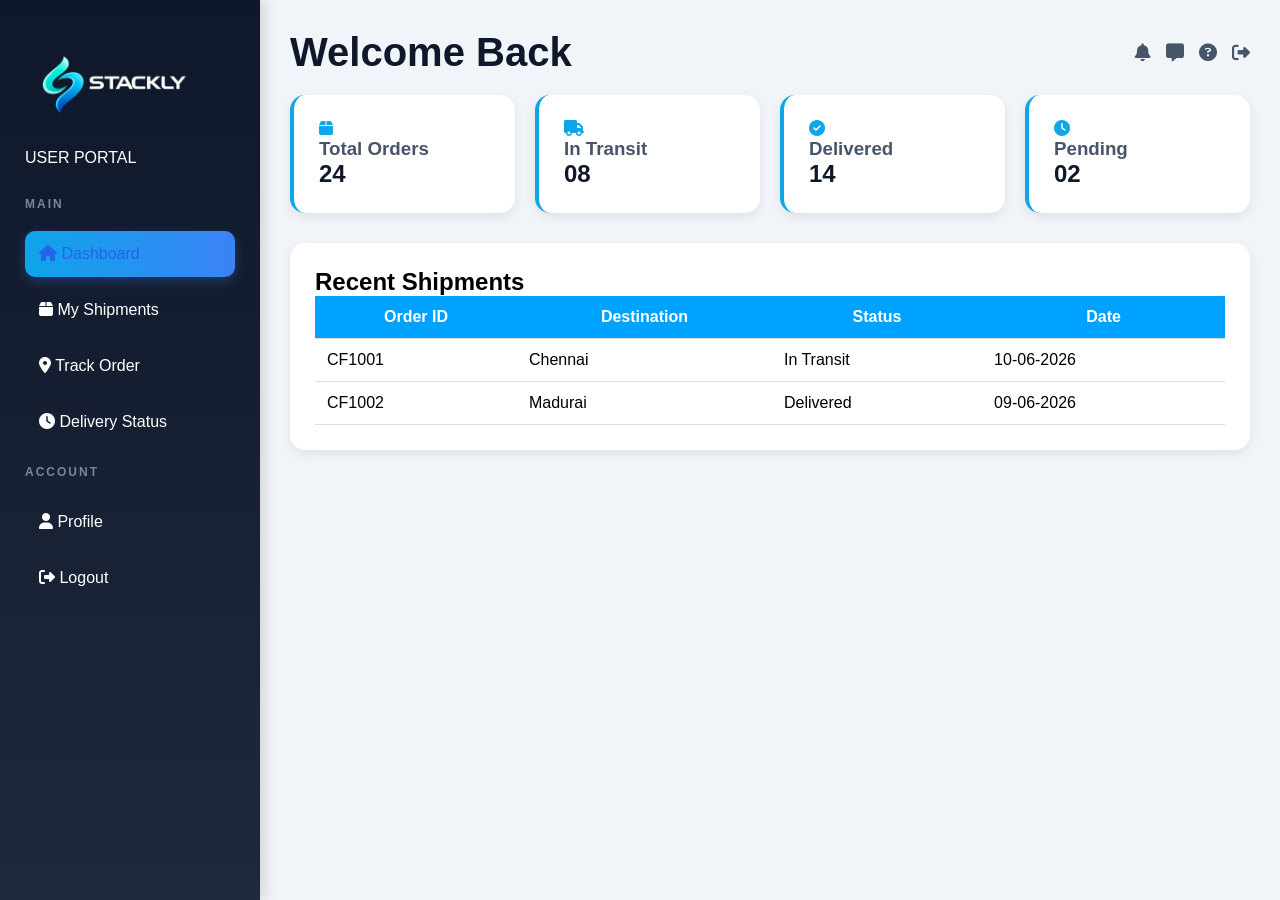
<file: user-dashboard.html>
<!DOCTYPE html>
<html lang="en">
<head>
<meta charset="UTF-8">
<meta name="viewport" content="width=device-width, initial-scale=1.0">

<title>CargoFlow User Dashboard</title>

<link rel="stylesheet" href="user.css">

<link rel="stylesheet"
href="https://cdnjs.cloudflare.com/ajax/libs/font-awesome/6.5.2/css/all.min.css">

</head>

<body>
<div class="overlay" onclick="toggleSidebar()"></div>
<div class="sidebar">

<div class="close-btn" onclick="toggleSidebar()">
✕
</div>

 <div class="logo-section">

    <img
    src="Assest/stacklylogo (1).webp"
    width="180">

    <p class="portal-text">USER PORTAL</p>

</div>

<h4 class="menu-title">MAIN</h4>

<ul>

<li class="menu-item active"
onclick="showSection('dashboard',this)">
    <i class="fa-solid fa-house"></i>
    Dashboard
</li>

<li class="menu-item"
onclick="showSection('shipments',this)">
    <i class="fa-solid fa-box"></i>
    My Shipments
</li>

<li class="menu-item"
onclick="showSection('track',this)">
    <i class="fa-solid fa-location-dot"></i>
    Track Order
</li>

<li class="menu-item"
onclick="showSection('delivery',this)">
    <i class="fa-solid fa-clock"></i>
    Delivery Status
</li>

</ul>

<h4 class="menu-title">ACCOUNT</h4>

<ul>

<li class="menu-item"
onclick="showSection('profile',this)">
    <i class="fa-solid fa-user"></i>
    Profile
</li>

<li onclick="window.location.href='index.html'">
    <i class="fa-solid fa-right-from-bracket"></i>
    Logout
</li>

</ul>
</div>

<div class="main-content">

    <div class="topbar">
        <button class="menu-btn" onclick="toggleSidebar()">☰</button>

        <h1>Welcome Back</h1>

        <div class="top-right">
            <span id="userEmailDisplay"></span>

            <div class="top-icons">

<div id="userEmailDisplay"></div>

<div class="icon-box">
    <i class="fas fa-bell"></i>
    <span class="tooltip">Notifications</span>
</div>

<div class="icon-box">
    <i class="fas fa-comment-alt"></i>
    <span class="tooltip">Messages</span>
</div>

<div class="icon-box">
    <i class="fas fa-question-circle"></i>
    <span class="tooltip">Help Center</span>
</div>

<a href="index.html" class="icon-box">
    <i class="fas fa-sign-out-alt"></i>
    <span class="tooltip">Logout</span>
</a>

</div>
        </div>
    </div>

    <!-- DASHBOARD -->

    <div id="dashboard" class="content-section">

        <div class="cards">

            <div class="card">
                <i class="fa-solid fa-box"></i>
                <h3>Total Orders</h3>
                <h2>24</h2>
            </div>

            <div class="card">
                <i class="fa-solid fa-truck"></i>
                <h3>In Transit</h3>
                <h2>08</h2>
            </div>

            <div class="card">
                <i class="fa-solid fa-circle-check"></i>
                <h3>Delivered</h3>
                <h2>14</h2>
            </div>

            <div class="card">
                <i class="fa-solid fa-clock"></i>
                <h3>Pending</h3>
                <h2>02</h2>
            </div>

        </div>

        <div class="shipment-table">

            <h2>Recent Shipments</h2>

            <table>

                <tr>
                    <th>Order ID</th>
                    <th>Destination</th>
                    <th>Status</th>
                    <th>Date</th>
                </tr>

                <tr>
                    <td>CF1001</td>
                    <td>Chennai</td>
                    <td>In Transit</td>
                    <td>10-06-2026</td>
                </tr>

                <tr>
                    <td>CF1002</td>
                    <td>Madurai</td>
                    <td>Delivered</td>
                    <td>09-06-2026</td>
                </tr>

            </table>

        </div>

    </div>

    <!-- SHIPMENTS -->

    <div id="shipments" class="content-section" style="display:none;">

        <h2>My Shipments</h2>

        <div class="shipment-table">

            <table>

                <tr>
                    <th>Order ID</th>
                    <th>Destination</th>
                    <th>Status</th>
                </tr>

                <tr>
                    <td>CF1001</td>
                    <td>Chennai</td>
                    <td>In Transit</td>
                </tr>

                <tr>
                    <td>CF1002</td>
                    <td>Madurai</td>
                    <td>Delivered</td>
                </tr>

            </table>

        </div>

    </div>

    <!-- TRACK -->

    <div id="track" class="content-section" style="display:none;">

    <h2>Track Order</h2>

    <div class="card">

        <h3>
            <i class="fa-solid fa-box"></i>
            Order ID : CF1001
        </h3>

        <br>

        <p>
            <b>Customer :</b> Selva Kumar
        </p>

        <br>

        <p>
            <b>Current Location :</b> Chennai Hub
        </p>

        <br>

        <p>
            <b>Driver :</b> Kumar
        </p>

        <br>

        <p>
            <b>Vehicle :</b> TN 58 AB 1234
        </p>

        <br>

        <p>
            <b>Expected Delivery :</b> 15 June 2026
        </p>

    </div>

    <div class="shipment-table">

        <h2>Shipment Progress</h2>

        <div class="progress-bar">
            <div class="progress-fill"></div>
        </div>

        <p class="progress-text">
            75% Completed
        </p>

        <br>

        <div class="tracking-step completed">
            <i class="fa-solid fa-circle-check"></i>
            Order Placed
        </div>

        <div class="tracking-step completed">
            <i class="fa-solid fa-circle-check"></i>
            Packed
        </div>

        <div class="tracking-step completed">
            <i class="fa-solid fa-circle-check"></i>
            Shipped
        </div>

        <div class="tracking-step active">
            <i class="fa-solid fa-truck"></i>
            Out For Delivery
        </div>

        <div class="tracking-step pending">
            <i class="fa-regular fa-circle"></i>
            Delivered
        </div>

    </div>

</div>

    <!-- DELIVERY -->

    <div id="delivery" class="content-section" style="display:none;">

        <h2>Delivery Status</h2>

        <div class="cards">

            <div class="card">
                <h3>Total Orders</h3>
                <h2>24</h2>
            </div>

            <div class="card">
                <h3>Delivered</h3>
                <h2>14</h2>
            </div>

            <div class="card">
                <h3>Pending</h3>
                <h2>02</h2>
            </div>

        </div>

    </div>

    <!-- PROFILE -->

    <div id="profile" class="content-section" style="display:none;">

    <h2>My Profile</h2>

    <div class="cards">

        <div class="card">
            <i class="fa-solid fa-user"></i>
            <h3>Full Name</h3>
            <h2>Selva Kumar</h2>
        </div>

        <div class="card">
            <i class="fa-solid fa-envelope"></i>
            <h3>Email</h3>
            <h2 id="profileEmail"></h2>
        </div>

        <div class="card">
            <i class="fa-solid fa-phone"></i>
            <h3>Phone</h3>
            <h2>6379294974</h2>
        </div>

        <div class="card">
            <i class="fa-solid fa-user-tag"></i>
            <h3>Role</h3>
            <h2>Customer</h2>
        </div>

    </div>

    <div class="shipment-table">

        <h2>Account Information</h2>

        <table>

            <tr>
                <th>Field</th>
                <th>Details</th>
            </tr>

            <tr>
                <td>Customer ID</td>
                <td>CUS1001</td>
            </tr>

            <tr>
                <td>Account Status</td>
                <td>Active</td>
            </tr>

            <tr>
                <td>Member Since</td>
                <td>2026</td>
            </tr>

            <tr>
                <td>Total Orders</td>
                <td>24</td>
            </tr>

            <tr>
                <td>Completed Deliveries</td>
                <td>14</td>
            </tr>

        </table>

    </div>

</div>

</div>


<script>

document.getElementById("userEmailDisplay").innerText =
localStorage.getItem("loggedInEmail");

document.getElementById("profileEmail").innerText =
localStorage.getItem("loggedInEmail");

function toggleSidebar(){

document.querySelector(".sidebar")
.classList.toggle("show");

document.querySelector(".overlay")
.classList.toggle("active");

}

function showSection(sectionId, element){

document.querySelectorAll(".content-section")
.forEach(section=>{
section.style.display="none";
});

document.getElementById(sectionId)
.style.display="block";

document.querySelectorAll(".menu-item")
.forEach(item=>{
item.classList.remove("active");
});

element.classList.add("active");

if(window.innerWidth <= 768){
document.querySelector(".sidebar")
.classList.remove("show");

document.querySelector(".overlay")
.classList.remove("active");
}

}

</script>
</body>
</html>
</file>
<file: style.css>
*{
    margin:0;
    padding:0;
    box-sizing:border-box;
}

html,
body{
    overflow-x:hidden;
}

*{
  margin:0;
  padding:0;
  box-sizing:border-box;
  font-family:'Segoe UI';
}

html{
  scroll-behavior:smooth;
}

/* BODY */
body{
  overflow-x:hidden;
  color:white;

  background:
  radial-gradient(circle at top left,
  rgba(98,0,255,0.4), transparent 35%),

  radial-gradient(circle at bottom right,
  rgba(0,212,255,0.3), transparent 35%),

  linear-gradient(135deg,#0b0f2a,#1a1f4c);

  background-size:200% 200%;
  animation:bgMove 12s ease infinite;
}

/* HEADER */
header{
  position:sticky;
  top:0;
  z-index:1000;

  display:grid;
  grid-template-columns:auto 1fr auto;
  align-items:center;

  padding:8px 40px;

  background:rgba(0,0,0,0.5);
  backdrop-filter:blur(10px);
}

/* LOGO */
/* HEADER LOGO */
.logo img{

  width:135px;

  height:64px;

  object-fit:cover;

  transition:0.4s;
}

/* HOVER */
.logo img:hover{

  transform:scale(1.05);
}

/* NAVBAR */
.nav-center{
  display:flex;
  justify-content:center;
  gap:50px;
}

.nav-center a{
  text-decoration:none;
  color:white;
  transition:0.3s;
}

.nav-center a:hover{
  color:#00d4ff;
}

/* BUTTON */
button{
  padding:12px 22px;
  border:none;
  border-radius:30px;
  background:linear-gradient(90deg,#00d4ff,#6a00ff);
  color:white;
  cursor:pointer;
  transition:0.4s;
  font-weight:bold;
}

button:hover{
  transform:translateY(-3px);
  box-shadow:0 10px 25px rgba(0,212,255,0.3);
}

/* HERO */
.hero{
  min-height:90vh;

  display:flex;
  justify-content:space-between;
  align-items:center;

  padding:100px;

  background:
  linear-gradient(rgba(5,8,22,0.8),
  rgba(5,8,22,0.8)),

  url('./Assest/hero.webp');

  background-size:cover;
  background-position:center;

  border-radius:0 0 40px 40px;
}

/* HERO TEXT */
.hero-text{
  width:50%;
}

.hero-text h1{
  font-size:65px;
  line-height:1.2;
}

.hero-text p{
  margin-top:20px;
  color:#ddd;
  line-height:1.8;
}

/* HERO BUTTONS */
.hero-buttons{
  margin-top:30px;
  display:flex;
  gap:20px;
}

.secondary-btn{
  background:transparent;
  border:1px solid rgba(255,255,255,0.3);
}

/* HERO IMAGE */
.hero-image{
  width:350px;
  animation:floatImage 5s ease-in-out infinite;
}

/* STATS */
.stats{
  display:grid;
  grid-template-columns:repeat(4,1fr);
  gap:20px;

  padding:50px 80px;
}

.stat-box{
  background:rgba(255,255,255,0.08);
  backdrop-filter:blur(12px);

  padding:30px;
  border-radius:20px;
  text-align:center;

  transition:0.4s;
}

.stat-box:hover{
  transform:translateY(-10px);
}

.stat-box h2{
  font-size:40px;
  color:#00d4ff;
}

/* BRANDS */

/* ========================= */
/* BRAND LOGOS */
/* ========================= */

.brand-logos{

  margin-top:50px;

  display:grid;

  grid-template-columns:
  repeat(auto-fit,minmax(180px,1fr));

  gap:30px;
}

/* BRAND BOX */

/* ========================= */
/* BRAND LOGOS */
/* ========================= */

.brands{
  padding:100px 80px;

  text-align:center;
}

/* LOGO WRAPPER */
.brand-logos{

  margin-top:60px;

  display:flex;

  justify-content:center;
  align-items:center;

  gap:70px;

  flex-wrap:wrap;
}

/* LOGOS */
.brand-logos img{

  width:120px;
  height:50px;

  object-fit:contain;

  opacity:1;

  transition:0.4s;

  filter:none;
}
/* HOVER */
.brand-logos img:hover{

  filter:
  grayscale(0%)
  brightness(1);

  opacity:1;

  transform:
  translateY(-6px)
  scale(1.08);
}

/* MOBILE */
@media(max-width:900px){

  .brands{
    padding:80px 25px;
  }

  .brand-logos{
    gap:35px;
  }

  .brand-logos img{
    width:90px;
  }

}
.brand-box{

  background:
  rgba(255,255,255,0.06);

  border:
  1px solid rgba(255,255,255,0.08);

  backdrop-filter:blur(12px);

  border-radius:25px;

  padding:25px;

  text-align:center;

  transition:0.4s;

  overflow:hidden;

  position:relative;
}

/* HOVER */
.brand-box:hover{

  transform:
  translateY(-10px);

  box-shadow:
  0 20px 40px rgba(0,0,0,0.2);
}

/* IMAGE */
.brand-box img{

  width:100%;
  height:100px;

  object-fit:cover;

  border-radius:16px;

  margin-bottom:18px;

  transition:0.5s;
}

/* ZOOM */
.brand-box:hover img{

  transform:scale(1.08);
}

/* TEXT */
.brand-box span{

  color:white;

  font-size:18px;
  font-weight:600;
}
.brands{
  padding:60px 80px;
  text-align:center;
}

.brands h2{
  font-size:40px;
}

.brand-logos{
  margin-top:40px;

  display:flex;
  justify-content:center;
  gap:50px;
  flex-wrap:wrap;
}

.brand-logos img{
  width:70px;
  opacity:0.8;
  transition:0.4s;
}

.brand-logos img:hover{
  transform:scale(1.2);
  opacity:1;
}

/* SERVICES */
.features{
  padding:80px;
  text-align:center;
}

.features h2{
  font-size:42px;
}

.service-desc{
  margin:20px auto 50px;
  max-width:700px;
  color:#ddd;
}

/* CARDS */
.cards{
  display:flex;
  justify-content:center;
  gap:25px;
  flex-wrap:wrap;
}

.card{
  width:300px;

  background:rgba(255,255,255,0.08);
  backdrop-filter:blur(12px);

  border-radius:20px;
  padding:30px;

  transition:0.4s;
  position:relative;
  overflow:hidden;
}

.card:hover{
  transform:translateY(-10px);
}

.card::before{
  content:"";

  position:absolute;
  width:120px;
  height:120px;

  background:rgba(255,255,255,0.1);

  border-radius:50%;

  top:-40px;
  right:-40px;
}

.card img{
  width:70px;
  margin-bottom:20px;
}

.card h3{
  margin-bottom:15px;
}

.card ul{
  text-align:left;
  margin:20px 0;
  line-height:2;
  padding-left:20px;
}

/* ABOUT */
.about{
  padding:80px;

  display:flex;
  justify-content:center;
  align-items:center;
  gap:50px;

  flex-wrap:wrap;
}

.about-image img{
  width:450px;
  border-radius:25px;

  box-shadow:0 20px 40px rgba(0,0,0,0.4);
}

.about-content{
  width:500px;
}

.about-content h2{
  font-size:42px;
  margin-bottom:20px;
}

.about-content p{
  color:#ddd;
  line-height:1.9;
}

.about-points{
  margin-top:25px;

  display:grid;
  gap:15px;
}

/* PROJECT */
.gallery{
  padding:80px;
  text-align:center;
}

.gallery h2{
  font-size:42px;
}

/* SLIDER */
.slider{
  display:flex;
  align-items:center;
  justify-content:center;
  margin-top:40px;
}

.project-wrapper{
  width:930px;
  overflow:hidden;
}

.project-cards{
  display:flex;
  transition:0.5s;
}

/* PROJECT CARD */
/* .project-card{
  min-width:280px;

  margin:10px;

  background:white;
  color:black;

  border-radius:20px;
  overflow:hidden;

  transition:0.4s;
} */

.project-card:hover{
  transform:translateY(-10px);
}

.project-card img{
  width:100%;
  height:180px;
  object-fit:cover;
}

.project-card h3,
.project-card button{
  margin:15px;
}

/* ARROWS */
.arrow{
  width:50px;
  height:50px;

  border-radius:50%;
  border:none;

  background:#00d4ff;

  font-size:25px;
  cursor:pointer;
}

/* ========================= */
/* PREMIUM TESTIMONIAL */
/* ========================= */

.testimonial{
  padding:120px 80px;

  position:relative;
  overflow:hidden;
}

/* BG GLOW */
.testimonial::before{
  content:"";

  position:absolute;

  width:400px;
  height:400px;

  background:#00d4ff;

  border-radius:50%;

  filter:blur(140px);

  opacity:0.12;

  top:-100px;
  right:-120px;
}

/* TITLE */
.testimonial-title{
  text-align:center;
  max-width:850px;
  margin:auto auto 70px;

  position:relative;
  z-index:2;
}

.testimonial-title span{
  color:#00d4ff;

  letter-spacing:2px;
  font-size:14px;
}

.testimonial-title h2{
  font-size:58px;

  margin:20px 0;
}

.testimonial-title p{
  color:#d7d7d7;
  line-height:1.9;
}

/* WRAPPER */
.testimonial-wrapper{
  display:grid;
  grid-template-columns:repeat(auto-fit,minmax(320px,1fr));

  gap:35px;

  position:relative;
  z-index:2;
}

/* CARD */
.testimonial-card-modern{
  position:relative;

  background:rgba(255,255,255,0.07);

  backdrop-filter:blur(14px);

  border:1px solid rgba(255,255,255,0.08);

  border-radius:30px;

  padding:40px;

  transition:0.5s;

  overflow:hidden;
}

/* ACTIVE CARD */
.active-card{

  border:1px solid rgba(0,212,255,0.3);

  box-shadow:
  0 20px 50px rgba(0,212,255,0.12);
}

/* HOVER */
.testimonial-card-modern:hover{
  transform:translateY(-15px);
}

/* QUOTE */
.quote-icon{
  font-size:80px;

  color:#00d4ff;

  opacity:0.2;

  position:absolute;

  top:10px;
  right:25px;
}

/* TEXT */
.testimonial-card-modern p{
  color:#e5e5e5;

  line-height:2;

  margin-top:30px;

  position:relative;
  z-index:2;
}

/* CLIENT */
.client-info{
  display:flex;
  align-items:center;

  gap:15px;

  margin-top:35px;
}

/* IMAGE */
.client-info img{
  width:65px;
  height:65px;

  border-radius:50%;

  object-fit:cover;

  border:3px solid #00d4ff;
}

/* NAME */
.client-info h4{
  font-size:18px;
  margin-bottom:5px;
}

/* ROLE */
.client-info span{
  color:#00d4ff;
  font-size:14px;
}

/* MOBILE */
@media(max-width:900px){

  .testimonial{
    padding:90px 25px;
  }

  .testimonial-title h2{
    font-size:42px;
  }

}

/* PRICING */
/* ========================= */
/* PREMIUM PRICING */
/* ========================= */

.pricing{
  padding:120px 80px;

  position:relative;
  overflow:hidden;
}

/* GLOW */
.pricing::before{
  content:"";

  position:absolute;

  width:450px;
  height:450px;

  background:#6a00ff;

  border-radius:50%;

  filter:blur(160px);

  opacity:0.15;

  bottom:-150px;
  left:-150px;
}

/* TITLE */
.pricing-title{
  text-align:center;

  max-width:850px;

  margin:auto auto 70px;

  position:relative;
  z-index:2;
}

.pricing-title span{
  color:#00d4ff;

  font-size:14px;

  letter-spacing:2px;
}

.pricing-title h2{
  font-size:58px;

  margin:20px 0;
}

.pricing-title p{
  color:#d7d7d7;

  line-height:1.9;
}

/* WRAPPER */
.pricing-wrapper{
  display:grid;

  grid-template-columns:
  repeat(auto-fit,minmax(320px,1fr));

  gap:35px;

  position:relative;
  z-index:2;
}

/* CARD */
.pricing-card{

  position:relative;

  background:rgba(255,255,255,0.07);

  backdrop-filter:blur(14px);

  border:1px solid rgba(255,255,255,0.08);

  border-radius:30px;

  padding:45px 35px;

  transition:0.5s;

  overflow:hidden;

  display:flex;

  flex-direction:column;

  justify-content:space-between;

  min-height:720px;
}

.pricing-card:hover{
  transform:translateY(-15px);

  box-shadow:0 25px 50px rgba(0,0,0,0.2);
}

/* FEATURED */
.featured-plan{
  border:1px solid rgba(0,212,255,0.35);

  transform:translateY(-20px);

  box-shadow:0 25px 60px rgba(0,212,255,0.12);
}

/* BADGE */
.popular-badge{
  position:absolute;

  top:20px;
  right:-40px;

  background:#00d4ff;

  color:black;

  padding:8px 50px;

  font-size:12px;
  font-weight:bold;

  transform:rotate(45deg);
}

/* IMAGE */
.plan-image{
  width:90px;
  height:90px;

  display:flex;
  justify-content:center;
  align-items:center;

  border-radius:24px;

  background:rgba(255,255,255,0.08);

  margin-bottom:30px;
}

.plan-image img{
  width:103px;
}

/* PLAN */
.pricing-card h3{
  font-size:30px;
  margin-bottom:20px;
}

/* PRICE */
.pricing-card h1{
  font-size:60px;

  margin-bottom:15px;

  color:#00d4ff;
}

.pricing-card h1 span{
  font-size:18px;
  color:#ccc;
}

/* DESC */
.plan-desc{
  color:#d7d7d7;

  line-height:1.8;

  margin-bottom:30px;
}

/* LIST */
.pricing-card ul{
  list-style:none;

  margin-bottom:35px;
}

.pricing-card ul li{
  margin-bottom:16px;

  color:#f0f0f0;
}

/* BUTTON */
.pricing-card button{
  width:100%;
  margin-top:auto;
}

/* MOBILE */
@media(max-width:900px){

  .pricing{
    padding:90px 25px;
  }

  .pricing-title h2{
    font-size:42px;
  }

  .featured-plan{
    transform:none;
  }

}

/* CONTACT */
/* CONTACT ERRORS */
.contact-error{

  color:#ff6b6b;

  text-align:left;

  font-size:13px;

  margin-top:-8px;
  margin-bottom:10px;

  display:block;
}

/* CONTACT INPUT */
.contact-form input,
.contact-form textarea{

  background:
  rgba(255,255,255,0.08);

  color:white;

  border:
  1px solid rgba(255,255,255,0.08);
}

/* PLACEHOLDER */
.contact-form input::placeholder,
.contact-form textarea::placeholder{

  color:#ccc;
}
.contact{
  padding:80px;
  text-align:center;
}

.contact h2{
  font-size:42px;
}

.contact-container{
  margin-top:50px;

  display:flex;
  justify-content:center;
  gap:40px;
  flex-wrap:wrap;
}

.contact-info,
.contact-form{
  background:rgba(255,255,255,0.08);
  backdrop-filter:blur(12px);

  padding:35px;
  border-radius:20px;
}

.contact-info{
  width:300px;
  text-align:left;
}

.contact-info p{
  margin:20px 0;
}

.contact-form{
  width:400px;

  display:flex;
  flex-direction:column;
  gap:15px;
}

.contact-form input,
.contact-form textarea{
  padding:14px;

  border:none;
  border-radius:10px;

  outline:none;
}

/* FOOTER */
.footer{
  margin-top:100px;

  background:
  linear-gradient(rgba(4,8,22,0.96),
  rgba(4,8,22,0.96)),

  url('./Assest/photo-1497366754035-f200968a6e72_11zon.webp');

  background-size:cover;
  background-position:center;

  position:relative;

  padding:90px 80px 30px;

  overflow:hidden;
}

/* GLOW EFFECT */
.footer::before{
  content:"";

  position:absolute;

  width:350px;
  height:350px;

  background:#00d4ff;

  border-radius:50%;

  filter:blur(140px);

  opacity:0.18;

  top:-120px;
  right:-120px;
}

/* TOP */
.footer-top{

  position:relative;
  z-index:2;

  display:grid;

  grid-template-columns:
  1.3fr 1fr 1fr 1.1fr;

  gap:50px;

  align-items:flex-start;
}

/* BOX */
.footer-box{
  color:white;
    display:flex;

  flex-direction:column;

  justify-content:flex-start;
}

/* LOGO */
.footer-logo{

  width:135px;

  height:64px;

  object-fit:cover;

  display:block;
}

/* TEXT */
.footer-box p{
  color:#d7d7d7;
  line-height:1.9;
  margin-bottom:12px;
}

/* TITLE */
.footer-box h3{
  margin-bottom:25px;

  color:#00d4ff;

  font-size:24px;
}

/* LIST */
.footer-box ul{
  list-style:none;
}

.footer-box ul li{
  margin-bottom:16px;
}

/* LINKS */
.footer-box ul li a{
  color:#d7d7d7;
  text-decoration:none;

  transition:0.3s;
}

.footer-box ul li a:hover{
  color:#00d4ff;
  padding-left:6px;
}

/* SOCIAL */
.social-icons{
  margin-top:25px;

  display:flex;
  gap:15px;
}

/* ICONS */
.social-icons a{
  width:45px;
  height:45px;

  display:flex;
  justify-content:center;
  align-items:center;

  border-radius:50%;

  background:rgba(255,255,255,0.08);

  color:white;

  text-decoration:none;

  transition:0.4s;
}

.social-icons a:hover{
  transform:translateY(-5px);

  background:#00d4ff;
}

/* BOTTOM */
.footer-bottom{
  position:relative;
  z-index:2;

  text-align:center;

  margin-top:60px;
  padding-top:25px;

  border-top:1px solid rgba(255,255,255,0.08);
}

/* TEXT */
.footer-bottom p{
  color:#bbb;
}

/* MOBILE */
@media(max-width:900px){

  .footer{
    padding:70px 25px 25px;
  }

  .footer-top{
    gap:40px;
  }

}

/* ANIMATION */
.fade{
  opacity:0;
  transform:translateY(40px);
  transition:1s;
}

.show{
  opacity:1;
  transform:translateY(0);
}

/* FLOAT */
@keyframes floatImage{

  0%,100%{
    transform:translateY(0px);
  }

  50%{
    transform:translateY(-25px);
  }
}

/* BG ANIMATION */
@keyframes bgMove{

  0%{
    background-position:0% 50%;
  }

  50%{
    background-position:100% 50%;
  }

  100%{
    background-position:0% 50%;
  }
}

/* MOBILE */
@media(max-width:900px){

  .hero{
    flex-direction:column;
    text-align:center;
    padding:60px 20px;
  }

  .hero-text{
    width:100%;
  }

  .hero-buttons{
    justify-content:center;
  }

  .hero-image{
    width:250px;
    margin-top:40px;
  }

  .stats{
    grid-template-columns:repeat(2,1fr);
  }

  .project-wrapper{
    width:320px;
  }

  .nav-center{
    display:none;
  }
}

/* SECTION TITLE */
.section-title{
  text-align:center;
  max-width:800px;
  margin:auto auto 60px;
}

.section-title span{
  color:#00d4ff;
  letter-spacing:2px;
  font-size:14px;
}

.section-title h2{
  font-size:52px;
  margin:20px 0;
}

.section-title p{
  color:#d7d7d7;
  line-height:1.9;
}

/* SERVICE GRID */
.cards{
  display:grid;
  grid-template-columns:repeat(auto-fit,minmax(320px,1fr));
  gap:30px;
}

/* SERVICE CARD */
.card{
  background:rgba(255,255,255,0.07);

  backdrop-filter:blur(14px);

  border-radius:28px;

  padding:35px;

  transition:0.4s;

  border:1px solid rgba(255,255,255,0.08);
}

.card:hover{
  transform:translateY(-12px);
}

/* ICON */
.service-icon{
  width:125px;
  height:125px;

  display:flex;
  justify-content:center;
  align-items:center;

  border-radius:20px;

  background:rgba(255,255,255,0.08);

  margin-bottom:25px;
}

/* .service-icon img{
  width:42px;
} */

.service-icon img{
    width: 100%;
    height: 100%;
    object-fit: cover;
    border-radius: 12px;
}

/* CARD TEXT */
.card h3{
  margin-bottom:15px;
  font-size:28px;
}

.card p{
  color:#d7d7d7;
  line-height:1.8;
}

.card ul{
  margin:25px 0;
  line-height:2;
  color:#eaeaea;
}

/* PROJECT GRID */
.project-grid{
  display:grid;
  grid-template-columns:repeat(auto-fit,minmax(320px,1fr));
  gap:30px;
}

/* PROJECT CARD */
.project-card{
  min-width:350px;

  background:white;
  color:black;

  border-radius:28px;

  overflow:hidden;

  transition:0.5s;
}

.project-card:hover{
  transform:translateY(-12px);
  box-shadow:0 20px 40px rgba(0,0,0,0.25);
}

.project-card img{
  width:100%;
  height:250px;
  object-fit:cover;

  transition:0.5s;
}

.project-card:hover img{
  transform:scale(1.08);
}

/* BUTTONS */
/* .slide-btn{
  position:absolute;
  top:50%;
  transform:translateY(-50%);

  width:55px;
  height:55px;

  border:none;
  border-radius:50%;

  background:#00d4ff;
  color:white;

  font-size:28px;
  cursor:pointer;

  z-index:10;

  transition:0.4s;
} */

.slide-btn:hover{
  transform:translateY(-50%) scale(1.1);
}




/* MOBILE */
@media(max-width:900px){

  .project-card{
    min-width:300px;
  }

}

/* ========================= */
/* PROJECT SLIDER */
/* ========================= */

.project-slider{
  position:relative;
  margin-top:60px;
}

.project-container{
  overflow:hidden;
  width:100%;
}

.project-track{
  display:flex;
  gap:30px;
  transition:0.7s ease;
}

/* CARD */
.project-card{
  min-width:350px;

  background:white;
  color:black;

  border-radius:28px;

  overflow:hidden;

  transition:0.5s;

  box-shadow:0 15px 35px rgba(0,0,0,0.15);
}

.project-card:hover{
  transform:translateY(-12px);
}

.project-card img{
  width:100%;
  height:240px;
  object-fit:cover;

  transition:0.5s;
}

.project-card:hover img{
  transform:scale(1.08);
}

/* CONTENT */
.project-content{
  padding:25px;
}

.project-content span{
  color:#00a2ff;
  font-size:14px;
  letter-spacing:1px;
}

.project-content h3{
  margin:15px 0;
  font-size:28px;
}

.project-content p{
  line-height:1.8;
  color:#555;
  margin-bottom:20px;
}

/* BUTTONS */
/* BUTTONS */
.slide-btn{
  position:absolute;
  top:50%;
  transform:translateY(-50%);

  width:60px;
  height:60px;

  border:none;
  border-radius:50%;

  background:
  linear-gradient(
  135deg,
  #7f5cff,
  #5b8cff,
  #32c5ff);

  color:white;

  font-size:28px;

  cursor:pointer;

  z-index:10;

  transition:0.4s;

  box-shadow:
  0 10px 25px
  rgba(127,92,255,0.35);
}

.slide-btn:hover{

  transform:
  translateY(-50%)
  scale(1.12);

  box-shadow:
  0 14px 35px
  rgba(127,92,255,0.5);
}

.left{
  left:-10px;
}

.right{
  right:-10px;
}

/* MOBILE */
@media(max-width:900px){

  .project-card{
    min-width:300px;
  }

}

/* ===================================== */
/* RESPONSIVE DESIGN */
/* ===================================== */

/* GLOBAL RESPONSIVE */
img{
  max-width:100%;
  height:auto;
}

section{
  width:100%;
  overflow:hidden;
}

/* TEXT RESPONSIVE */
.hero-text h1{
  font-size:clamp(38px,6vw,72px);
}

.hero-text p{
  font-size:clamp(15px,2vw,19px);
}

.section-title h2,
.features h2,
.gallery h2,
.contact h2,
.about-content h2,
.pricing-title h2,
.testimonial-title h2{

  font-size:clamp(32px,5vw,58px);
}

.section-title p,
.about-content p,
.testimonial-title p,
.pricing-title p{

  font-size:clamp(14px,2vw,18px);
}

/* BUTTON */
button{
  font-size:clamp(14px,2vw,16px);
}

/* HERO IMAGE */
.hero-image{
  width:clamp(220px,40vw,420px);
}

/* ABOUT IMAGE */
.about-image img{
    width:100%;
    height:400px;
    object-fit:cover;
    border-radius:20px;
}

/* SERVICE ICON */
.service-icon{
  width:clamp(90px,10vw,125px);
  height:clamp(90px,10vw,125px);
}

/* .service-icon img{
  width:clamp(45px,5vw,72px);
} */

/* PROJECT CARD */
.project-card{
  min-width:clamp(280px,30vw,350px);
}

/* BRAND LOGO */
.brand-logos img{
  width:clamp(70px,8vw,120px);
}

/* CONTAINER WIDTH */
.hero,
.features,
.gallery,
.about,
.contact,
.pricing,
.testimonial,
.brands,
.footer{

  width:100%;
}

/* ===================================== */
/* TABLET */
/* ===================================== */

@media(max-width:1024px){

  header{
    padding:15px 25px;
  }

  .hero{
    padding:80px 40px;
    gap:40px;
  }

  .stats{
    grid-template-columns:repeat(2,1fr);
    padding:40px;
  }

  .about{
    padding:60px 40px;
  }

  .features,
  .gallery,
  .pricing,
  .testimonial,
  .contact{
    padding:70px 40px;
  }

  .footer{
    padding:70px 40px 30px;
  }

}

/* ===================================== */
/* MOBILE */
/* ===================================== */

@media(max-width:768px){

  /* HEADER */
  header{

    grid-template-columns:1fr auto;

    padding:15px 20px;
  }

  .nav-center{
    display:none;
  }

  .logo img{
    height:58px;
  }

  /* HERO */
  .hero{

    flex-direction:column;

    text-align:center;

    padding:70px 20px;

    min-height:auto;
  }

  .hero-text{
    width:100%;
  }

  .hero-buttons{

    justify-content:center;

    flex-wrap:wrap;
  }

  .hero-image{
    margin-top:40px;
  }

  /* STATS */
  .stats{

    grid-template-columns:1fr;

    padding:30px 20px;
  }

  /* SERVICES */
  .features{
    padding:70px 20px;
  }

  .cards{

    grid-template-columns:1fr;
  }

  .card{
    width:100%;
  }

  /* ABOUT */
  .about{

    flex-direction:column;

    padding:70px 20px;

    text-align:center;
  }

  .about-content{
    width:100%;
  }

  /* PROJECT */
  .gallery{
    padding:70px 20px;
  }

  .project-card{
    min-width:85vw;
  }

  .slide-btn{

    width:48px;
    height:48px;

    font-size:22px;
  }

  .left{
    left:0;
  }

  .right{
    right:0;
  }

  /* TESTIMONIAL */
  .testimonial{
    padding:70px 20px;
  }

  .testimonial-wrapper{
    grid-template-columns:1fr;
  }

  /* PRICING */
  .pricing{
    padding:70px 20px;
  }

  .pricing-wrapper{
    grid-template-columns:1fr;
  }

  /* CONTACT */
  .contact{
    padding:70px 20px;
  }

  .contact-container{
    flex-direction:column;
  }

  .contact-info,
  .contact-form{
    width:100%;
  }

  /* FOOTER */
  .footer{
    padding:70px 20px 30px;
  }

  .footer-top{
    grid-template-columns:1fr;
  }

  /* BRANDS */
  .brand-logos{
    gap:25px;
  }

}

/* ===================================== */
/* SMALL MOBILE */
/* ===================================== */

@media(max-width:480px){

  .hero-text h1{
    line-height:1.3;
  }

  .hero-buttons{
    flex-direction:column;
  }

  button{
    width:100%;
  }

  .section-title{
    margin-bottom:40px;
  }

  .pricing-card,
  .testimonial-card-modern,
  .card{
    padding:25px;
  }

  .project-content h3{
    font-size:24px;
  }

}

/* ========================= */
/* MOBILE MENU */
/* ========================= */

/* MENU ICON */
.menu-toggle{

  display:none;

  font-size:34px;

  cursor:pointer;

  color:white;
}

/* SIDEBAR */
.mobile-menu{

  position:fixed;

  top:0;
  right:-100%;

  width:280px;
  height:100vh;

  background:
  rgba(8,12,30,0.98);

  backdrop-filter:blur(18px);

  z-index:2000;

  display:flex;

  flex-direction:column;

  padding:100px 30px;

  gap:25px;

  transition:0.5s;
}

/* ACTIVE */
.mobile-menu.active{

  right:0;
}

/* LINKS */
.mobile-menu a{

  color:white;

  text-decoration:none;

  font-size:20px;

  padding:14px 18px;

  border-radius:12px;

  transition:0.3s;
}

/* HOVER */
.mobile-menu a:hover{

  background:
  rgba(255,255,255,0.08);

  color:#00d4ff;
}

/* BUTTON */
.mobile-menu button{

  margin-top:20px;
}

/* CLOSE */
.close-btn{

  position:absolute;

  top:25px;
  right:30px;

  font-size:34px;

  cursor:pointer;

  color:white;
}

/* MOBILE */
@media(max-width:900px){

  .nav-center{
    display:none;
  }

  header button{
    display:none;
  }

  .menu-toggle{
    display:block;
  }

  header{

    grid-template-columns:
    auto auto;

    justify-content:space-between;
  }

}

/* ========================= */
/* SERVICE CARD CENTER FIX */
/* ========================= */

.features{

  width:100%;

  display:flex;

  flex-direction:column;

  align-items:center;
}

/* CARD CONTAINER */
.cards{

  width:100%;

  max-width:1400px;

  margin:auto;

  display:grid;

  grid-template-columns:
  repeat(auto-fit,minmax(320px,1fr));

  justify-content:center;

  align-items:stretch;

  gap:35px;
}

/* CARD */
.card{

  width:100%;

  max-width:380px;

  margin:auto;
}

/* ================================= */
/* PREMIUM PROJECT SLIDER */
/* ================================= */

.gallery{

  padding:80px 20px;

  overflow:hidden;

  position:relative;
}

/* SLIDER */
.project-slider{

  position:relative;

  width:100%;

  margin-top:60px;
}

/* CONTAINER */
.project-container{

  width:100%;

  overflow:hidden;

  border-radius:30px;
}

/* TRACK */
.project-track{

  display:flex;

  gap:25px;

  transition:0.7s ease;

  will-change:transform;
}

/* CARD */
.project-card{

  min-width:calc(33.33% - 18px);

  background:white;

  color:black;

  border-radius:30px;

  overflow:hidden;

  position:relative;

  transition:0.5s;

  box-shadow:
  0 20px 45px rgba(0,0,0,0.18);
}

/* HOVER */
.project-card:hover{

  transform:
  translateY(-15px)
  scale(1.02);
}

/* IMAGE */
.project-card img{

  width:100%;
  height:240px;

  object-fit:cover;

  transition:0.6s;
}

.project-card:hover img{

  transform:scale(1.08);
}

/* CONTENT */
.project-content{

  padding:30px;
}

.project-content span{

  color:#00a2ff;

  font-size:14px;

  letter-spacing:1px;

  font-weight:600;
}

.project-content h3{

  margin:16px 0;

  font-size:34px;

  line-height:1.3;
}

.project-content p{

  color:#555;

  line-height:1.8;

  margin-bottom:25px;
}

/* BUTTON */
.project-content button{

  width:100%;
}

/* ARROWS */
.slide-btn{

  position:absolute;

  top:50%;

  transform:translateY(-50%);

  width:65px;
  height:65px;

  border:none;

  border-radius:50%;

  background:
  linear-gradient(
  135deg,
  #00d4ff,
  #6a00ff);

  color:white;

  font-size:32px;

  cursor:pointer;

  z-index:100;

  transition:0.4s;

  box-shadow:
  0 15px 40px rgba(0,212,255,0.3);
}

/* HOVER */
.slide-btn:hover{

  transform:
  translateY(-50%)
  scale(1.12);

  box-shadow:
  0 20px 45px rgba(106,0,255,0.4);
}

/* LEFT */
.left{

  left:10px;
}

/* RIGHT */
.right{

  right:10px;
}

/* ================================= */
/* TABLET */
/* ================================= */

@media(max-width:1024px){

  .project-card{

    min-width:calc(50% - 15px);
  }

}

/* ================================= */
/* MOBILE */
/* ================================= */

@media(max-width:768px){

  .gallery{

    padding:80px 20px;
  }

  .project-card{

    min-width:100%;
  }

  .project-content h3{

    font-size:28px;
  }

  .slide-btn{

    width:52px;
    height:52px;

    font-size:24px;
  }

  .left{

    left:5px;
  }

  .right{

    right:5px;
  }

}
/* ================================= */
/* PROJECT CARD ALIGN FIX */
/* ================================= */

.project-card{

  display:flex;

  flex-direction:column;

  height:100%;
}

/* CONTENT */
.project-content{

  display:flex;

  flex-direction:column;

  flex:1;

  height:100%;
}

/* TITLE */
.project-content h3{

  min-height:90px;

  display:flex;

  align-items:center;

  justify-content:center;

  text-align:center;
}

/* DESCRIPTION */
.project-content p{

  min-height:70px;

  display:flex;

  align-items:center;

  justify-content:center;

  text-align:center;
}

/* BUTTON */
.project-content button{

  margin-top:auto;
}

/* ================================= */
/* PERFECT PROJECT CARD ALIGNMENT */
/* ================================= */

/* .project-card{

  display:flex;

  flex-direction:column;

  justify-content:space-between;

  height:720px;
} */

/* CONTENT */
/* .project-content{

  display:flex;

  flex-direction:column;

  flex:1;

  justify-content:space-between;

  height:100%;
} */

/* CATEGORY */
.project-content span{

  /* min-height:25px; */

  display:flex;

  align-items:center;

  justify-content:center;
}

/* TITLE */
.project-content h3{

  /* min-height:140px; */

  display:flex;

  align-items:center;

  justify-content:center;

  text-align:center;

  line-height:1.3;
}

/* DESCRIPTION */
.project-content p{

  /* min-height:170px; */

  display:flex;

  align-items:center;

  justify-content:center;

  text-align:center;

  line-height:2;
}

/* BUTTON */
.project-content button{

  margin-top:auto;
}

/* MOBILE */
@media(max-width:768px){

  .project-card{

    height:auto;
  }

  .project-content h3,
  .project-content p{

    min-height:auto;
  }

}

/* ================================= */
/* FOOTER SOCIAL ICONS */
/* ================================= */

/* =============================== */
/* PREMIUM FOOTER SOCIAL ICONS */
/* =============================== */

.social-icons{

  margin-top:28px;

  display:flex;

  gap:16px;

  flex-wrap:wrap;
}

/* ICON */
.social-icons a{

  width:46px;
  height:46px;

  display:flex;

  justify-content:center;
  align-items:center;

  border-radius:14px;

  text-decoration:none;

  font-size:18px;

  color:white;

  background:
  rgba(255,255,255,0.06);

  border:
  1px solid rgba(255,255,255,0.08);

  transition:0.4s;

  backdrop-filter:blur(10px);
}

/* HOVER */
.social-icons a:hover{

  transform:
  translateY(-6px)
  scale(1.06);

  background:
  linear-gradient(
  135deg,
  #00d4ff,
  #6a00ff);

  box-shadow:
  0 15px 35px rgba(0,212,255,0.25);
}

/* ICON */
.social-icons a{

  width:45px;
  height:45px;

  display:flex;

  justify-content:center;
  align-items:center;

  border-radius:50%;

  background:
  rgba(255,255,255,0.08);

  color:white;

  font-size:18px;

  text-decoration:none;

  transition:0.4s;

  border:
  1px solid rgba(255,255,255,0.08);
}

/* HOVER */
.social-icons a:hover{

  background:
  linear-gradient(
  135deg,
  #00d4ff,
  #6a00ff);

  transform:
  translateY(-6px)
  scale(1.08);

  box-shadow:
  0 12px 25px rgba(0,212,255,0.25);
}

/* =============================== */
/* FOOTER CONTACT ICONS */
/* =============================== */

.footer-contact-icon{

  margin-right:12px;

  font-size:16px;

  background:
  linear-gradient(
  135deg,
  #00d4ff,
  #6a00ff);

  -webkit-background-clip:text;

  -webkit-text-fill-color:transparent;
}

/* =============================== */
/* FOOTER MOBILE */
/* =============================== */

@media(max-width:900px){

  .footer-top{

    grid-template-columns:1fr;

    gap:40px;
  }

  .footer-box{

    text-align:left;
  }

  .footer-logo{

    width:170px;
  }

}

/* ================================= */
/* TESTIMONIAL ALIGNMENT FIX */
/* ================================= */

/* REMOVE EXTRA TOP SPACE */
.testimonial{

  padding-top:80px;
}

/* TITLE */
.testimonial-title{

  margin-bottom:60px;
}

/* WRAPPER */
.testimonial-wrapper{

  display:grid;

  grid-template-columns:
  repeat(auto-fit,minmax(320px,1fr));

  gap:35px;

  align-items:stretch;
}

/* CARD */
.testimonial-card-modern{

  display:flex;

  flex-direction:column;

  justify-content:space-between;

  min-height:340px;
}

/* TEXT */
.testimonial-card-modern p{

  min-height:120px;

  line-height:2;
}

/* CLIENT */
.client-info{

  margin-top:auto;
}

/* MOBILE */
@media(max-width:900px){

  .testimonial-card-modern{

    min-height:auto;
  }

  .testimonial-card-modern p{

    min-height:auto;
  }

}

/* ================================= */
/* FOOTER DESCRIPTION ALIGN FIX */
/* ================================= */

.footer-box:first-child{

  max-width:320px;
}

/* DESCRIPTION */
.footer-box:first-child p{

  line-height:2;

  text-align:left;

  margin-top:20px;

  color:#d7d7d7;

  font-size:18px;
}

/* SOCIAL ICON SPACE */
.social-icons{

  margin-top:30px;
}

/* FOOTER GRID PERFECT ALIGN */
.footer-top{

  align-items:flex-start;
}

/* ALL COLUMNS SAME TOP */
.footer-box{

  padding-top:10px;
}

/* MOBILE */
@media(max-width:900px){

  .footer-box:first-child{

    max-width:100%;
  }

  .footer-box:first-child p{

    font-size:16px;

    line-height:1.9;
  }

}
/* ================================= */
/* PERFECT FOOTER ALIGNMENT FIX */
/* ================================= */

.footer-top{

  display:grid;

  grid-template-columns:
  1.3fr 1fr 1fr 1.2fr;

  gap:70px;

  align-items:flex-start;

  padding-top:20px;
}
/* FIRST COLUMN ALIGN */
.footer-box:first-child{

  margin-top:-15px;
}

/* ALL COLUMNS */
.footer-box{

  display:flex;

  flex-direction:column;

  justify-content:flex-start;

  height:100%;
}

/* LOGO COLUMN */
.footer-box:first-child{

  padding-right:20px;
}

/* LOGO */
.footer-logo{

  width:170px;
object-fit: cover;
  margin-bottom:-12px;
  height: 61px;
}

/* DESCRIPTION */
.footer-box:first-child p{

  max-width:320px;

  line-height:2.1;

  font-size:17px;

  color:#d7d7d7;
}

/* TITLES */
.footer-box h3{

  margin-bottom:30px;

  font-size:22px;
}

/* LIST ITEMS */
.footer-box ul li{

  margin-bottom:18px;
}

/* CONTACT */
.footer-box p{

  margin-bottom:18px;
}

/* SOCIAL ICONS */
.social-icons{
  margin-top:35px;
}

/* MOBILE */
@media(max-width:900px){

  .footer-top{

    grid-template-columns:1fr;

    gap:45px;
  }

  .footer-box:first-child p{

    max-width:100%;
  }

}

/* ================================= */
/* FINAL PROJECT CARD FIX */
/* ================================= */

.project-card{

    min-width:calc(33.33% - 18px);

    background:white;

    color:black;

    border-radius:30px;

    overflow:hidden;

    display:flex;

    flex-direction:column;

    height:700px;
}

/* SAME IMAGE HEIGHT */
.project-card img{

    width:100%;

    height:250px;

    object-fit:cover;

    display:block;
}

/* CONTENT */
.project-content{
    flex:1;

    display:flex;

    flex-direction:column;

    padding:35px 25px 25px;
}

/* CATEGORY */
.project-content span{

    display:block;

    text-align:center;

    height:30px;
}

/* TITLE */
.project-content h3{
    min-height:120px;

    display:flex;
    align-items:center;
    justify-content:center;

    text-align:center;

    line-height:1.3;

    font-size:28px;

    padding:0 25px;

    margin-top:25px;
}

/* DESCRIPTION */
.project-content p{

    height:100px;

    display:flex;

    align-items:center;

    justify-content:center;

    text-align:center;

    line-height:1.7;

    color:#555;
}

/* BUTTON */
.project-content button{

    margin-top:auto;

    width:100%;
}
.project-prev,
.project-next{
    width:65px;
    height:65px;

    z-index:100;

    top:45%;
}

/* MOBILE PROJECT SECTION FIX */
@media (max-width: 768px) {

    .gallery{
        padding: 80px 20px;
    }

    .gallery-track{
        gap: 20px;
    }

    .project-card{
        min-width: 100% !important;
        width: 100% !important;
        height: auto;
    }

    .project-card img{
        height: 220px;
        object-fit: cover;
    }

    .project-content h3{
        font-size: 32px;
        min-height: auto;
    }

    .project-content p{
        min-height: auto;
    }

    .project-prev{
        left: 10px;
        width: 50px;
        height: 50px;
    }

    .project-next{
        right: 10px;
        width: 50px;
        height: 50px;
    }
}

/* MOBILE MENU BUTTON */
.menu-toggle{
    display:none;
    font-size:32px;
    color:#fff;
    cursor:pointer;
}

/* MOBILE */
@media(max-width:768px){

    /* Header */
    header{
        display:flex;
        justify-content:space-between;
        align-items:center;
        padding:15px 20px;
    }

    /* Hide desktop menu */
    .nav-center{
        display:none;
    }

    header button{
        display:none;
    }

    /* Show menu icon */
    .menu-toggle{
        display:block;
        position:absolute;
        right:20px;
        top:20px;
        z-index:1001;
    }

    /* Full Screen Menu */
    .mobile-menu{
        position:fixed;
        top:0;
        right:-100%;
        width:100%;
        height:100vh;
        background:#05071f;
        display:flex;
        flex-direction:column;
        justify-content:center;
        align-items:center;
        gap:30px;
        transition:0.4s;
        z-index:9999;
    }

    /* Open Menu */
    .mobile-menu.active{
        right:0;
    }

    .mobile-menu a{
        color:white;
        text-decoration:none;
        font-size:24px;
        font-weight:600;
    }

    .mobile-menu button{
        display:block;
        padding:12px 40px;
        border:none;
        border-radius:30px;
        color:white;
        background:linear-gradient(90deg,#00c6ff,#7b2cff);
        cursor:pointer;
    }

    .close-btn{
        position:absolute;
        top:25px;
        right:25px;
        font-size:35px;
        color:white;
        cursor:pointer;
    }
}

/* MOBILE FIX */
@media (max-width: 768px) {

    body{
        overflow-x:hidden;
    }

    .hero,
    .stats,
    .brands,
    .features,
    .about,
    .gallery,
    .testimonial,
    .pricing,
    .contact,
    .footer{
        width:100%;
        overflow:hidden;
        padding-left:20px;
        padding-right:20px;
    }

    .cards,
    .pricing-wrapper,
    .testimonial-wrapper{
        display:flex;
        flex-direction:column;
        gap:20px;
    }

    .card,
    .pricing-card,
    .testimonial-card-modern{
        width:100%;
        max-width:100%;
    }

    .project-slider{
        width:100%;
        overflow:hidden;
    }

    .project-container{
        width:100%;
        overflow:hidden;
    }

    .project-track{
        display:flex;
        gap:20px;
    }

    .project-card{
        min-width:100%;
        max-width:100%;
    }

    .project-card img{
        width:100%;
        height:220px;
        object-fit:cover;
    }

    .brand-logos{
        display:grid;
        grid-template-columns:repeat(2,1fr);
        gap:20px;
        justify-items:center;
    }

    .brand-logos img{
        width:100px;
        height:60px;
        object-fit:contain;
    }
}
</file>
<file: admin.css>
* {
    margin: 0;
    padding: 0;
    box-sizing: border-box;
    font-family: 'Segoe UI', sans-serif;
}

body{
    display:flex;
    min-height:100vh;
    background:#f1f5f9;
}

/* Sidebar */
.sidebar{
    width:260px;
    background:linear-gradient(
        180deg,
        #0f172a,
        #1e293b
    );
    color:white;
    height:100vh;
    padding:25px;
    position:fixed;
    left:0;
    top:0;
    box-shadow:4px 0 15px rgba(0,0,0,.15);

    overflow-y:auto;      /* Enable vertical scrolling */
    overflow-x:hidden;
}
.topbar h1{
    color:#0f172a;
    font-size:40px;
    font-weight:700;
}

.menu-title{
    color:#94a3b8;
}
.main-content {
    margin-left: 260px;
    flex: 1;
    padding: 30px;
}

.logo-section {
    margin-bottom: 30px;
}

.menu-title {
    color: #7b8595;
    font-size: 12px;
    margin: 20px 0;
    letter-spacing: 2px;
}

.sidebar ul {
    list-style: none;
}

.sidebar ul li {
    padding: 14px;
    margin-bottom: 10px;
    border-radius: 10px;
    cursor: pointer;
}

.sidebar ul li.active{
    background:linear-gradient(
        90deg,
        #0ea5e9,
        #3b82f6
    );
    box-shadow:0 4px 12px rgba(59,130,246,.3);
}

.sidebar ul li:hover {
    background: #1e293b;
}

.topbar {
    display: flex;
    justify-content: space-between;
    align-items: center;
    gap: 10px;
    margin-bottom: 20px;
    flex-wrap: wrap;
}

.top-icons {
    display: flex;
    align-items: center;
    gap: 15px;
}

#userEmailDisplay {
    font-weight: 600;
    white-space: nowrap;
}

.cards {
    display: grid;
    grid-template-columns: repeat(auto-fit, minmax(220px, 1fr));
    gap: 20px;
    width: 100%;
}

.card{
    background:white;
    padding:25px;
    border-radius:15px;
    border-left:4px solid #0ea5e9;
    box-shadow:0 4px 12px rgba(0,0,0,.08);
}
.card i{
    color:#0ea5e9;
}
.card h3{
    color:#475569;
}
.card h2{
    color:#0f172a;
}

.table-section {
    background:white;
    box-shadow:0 4px 12px rgba(0,0,0,.08);
    margin-top: 30px;
    padding: 25px;
    border-radius: 15px;
    overflow-x: auto;
    width: 100%;
}

table {
    width: 100%;
    border-collapse: collapse;
}
tr:hover{
    background:#f8fafc;
}
.top-icons i{
    color:#475569;
}

.top-icons i:hover{
    color:#0ea5e9;
}
th{
    background:#0ea5e9;
    color:white;
}
th,
td {
    padding: 12px;
    border-bottom: 1px solid #ddd;
}

th {
    background: #00a2ff;
    color: white;
}


/* MOBILE MENU */
.menu-btn {
    display: none;
    font-size: 24px;
    background: none;
    border: none;
    cursor: pointer;
    color: #081223;
}

.close-btn {
    display: none;
}

.overlay {
    display: none;
}

@media screen and (max-width:768px) {
    body {
        display: block;
        width: 100%;
        overflow-x: hidden;
    }
    .close-btn{
    display:block;
    font-size:28px;
    color:white;
    text-align:right;
    cursor:pointer;
    margin-bottom:20px;
}

    .main-content {
        margin-left: 0 !important;
        width: 100% !important;
        max-width: 100% !important;
        padding: 15px;
    }

    .topbar {
        display: flex;
        justify-content: space-between;
        align-items: center;
        margin-bottom: 20px;
    }

    .cards {
        display: flex;
        flex-direction: column;
        width: 100%;
        gap: 15px;
    }

    .card {
        width: 100%;
        min-width: 100%;
        padding: 20px;
    }

    .table-section {
        width: 100%;
        overflow-x: auto;
        padding: 15px;
    }

    table {
        width: 100%;
        min-width: 100%;
    }

    .sidebar {
        position: fixed;
        top: 0;
        left: -260px;
        width: 260px;
        height: 100vh;
        z-index: 1000;
        transition: 0.3s;
    }

    .sidebar.show {
        left: 0;
    }

    .menu-btn {
        display: block;
    }

   #userEmailDisplay{
    font-weight:600;
    white-space:nowrap;
    color:#334155;
}
}

/* Small Mobile Phones */
@media screen and (max-width:480px) {
    .main-content {
        padding: 10px;
    }

    .topbar {
        flex-wrap: wrap;
        gap: 10px;
    }

    .topbar h1 {
        font-size: 18px;
    }

    .cards {
        gap: 10px;
    }

    .card {
        width: 100%;
        padding: 15px;
        border-radius: 12px;
    }

    .card h2 {
        font-size: 18px;
    }

    .card h3 {
        font-size: 16px;
    }

    .card i {
        font-size: 20px;
    }

    .top-right {
        display: flex;
        gap: 10px;
        align-items: center;
    }

    #userEmailDisplay {
        display: none;
    }

    .table-section,
    .shipment-table {
        padding: 10px;
    }

    table {
        min-width: 500px;
    }

    th,
    td {
        font-size: 12px;
        padding: 8px;
    }
}

.icon-box{
    position:relative;
    display:flex;
    align-items:center;
    justify-content:center;
    cursor:pointer;
}

.icon-box i{
    font-size:18px;
    color:#475569;
    transition:.3s;
}

.icon-box i:hover{
    color:#0ea5e9;
}

.tooltip{
    position:absolute;
    bottom:-38px;
    left:50%;
    transform:translateX(-50%);
    background:#0f172a;
    color:white;
    padding:6px 10px;
    border-radius:6px;
    font-size:12px;
    white-space:nowrap;
    opacity:0;
    visibility:hidden;
    transition:.3s;
    z-index:999;
}

.icon-box:hover .tooltip{
    opacity:1;
    visibility:visible;
}
</file>
<file: user.css>
* {
    margin: 0;
    padding: 0;
    box-sizing: border-box;
    font-family: 'Segoe UI', sans-serif;
}

body{
    display:flex;
    min-height:100vh;
    background:#f1f5f9;
}
/* Sidebar */
.sidebar{
    width:260px;
    background:linear-gradient(
        180deg,
        #0f172a,
        #1e293b
    );
    color:white;
    min-height:100vh;
    padding:25px;
    position:fixed;
    left:0;
    top:0;
    box-shadow:4px 0 15px rgba(0,0,0,.15);
}

.main-content {
    margin-left: 260px;
    flex: 1;
    padding: 30px;
}

.logo-section {
    margin-bottom: 30px;
}

.menu-title {
    color: #7b8595;
    font-size: 12px;
    margin: 20px 0;
    letter-spacing: 2px;
}

.sidebar ul {
    list-style: none;
}

.sidebar ul li {
    padding: 14px;
    margin-bottom: 10px;
    border-radius: 10px;
    cursor: pointer;
}

.sidebar ul li.active{
    background:linear-gradient(
        90deg,
        #0ea5e9,
        #3b82f6
    );

    box-shadow:0 4px 12px rgba(59,130,246,.3);
}
.sidebar ul li:hover{
    background:#1e293b;
    transform:translateX(5px);
    transition:.3s;
}

.topbar {
    display: flex;
    justify-content: space-between;
    align-items: center;
    gap: 10px;
    margin-bottom: 20px;
    flex-wrap: wrap;
}

.top-icons {
    display: flex;
    align-items: center;
    gap: 15px;
}

.top-right{
    display:flex;
    align-items:center;
    gap:12px;
}

.top-right a{
    text-decoration:none;
}

.top-icon{
    font-size:18px;
    color:#475569;
    cursor:pointer;
    transition:.3s;
}

.top-icon:hover{
    color:#0ea5e9;
}

#userEmailDisplay{
    font-weight:600;
    color:#334155;
    margin-right:10px;
}

#userEmailDisplay{
    font-weight:600;
    white-space:nowrap;
    color:#334155;
}
.cards {
    display: grid;
    grid-template-columns: repeat(auto-fit, minmax(220px, 1fr));
    gap: 20px;
    width: 100%;
}

.card{
    background:white;
    padding:25px;
    border-radius:15px;
    border-left:4px solid #0ea5e9;
    box-shadow:0 4px 12px rgba(0,0,0,.08);
    transition:.3s;
}

.card:hover{
    transform:translateY(-5px);
}

.card i{
    color:#0ea5e9;
}

.card h3{
    color:#475569;
}

.card h2{
    color:#0f172a;
}

.table-section,
.shipment-table{
    background:white;
    box-shadow:0 4px 12px rgba(0,0,0,.08);
    margin-top:30px;
    padding:25px;
    border-radius:15px;
    overflow-x:auto;
    width:100%;
}

table {
    width: 100%;
    border-collapse: collapse;
}
th{
    background:#0ea5e9;
    color:white;
}
.topbar h1{
    color:#0f172a;
    font-size:40px;
    font-weight:700;
}

.top-icons i{
    color:#475569;
}

.top-icons i:hover{
    color:#0ea5e9;
}
th,
td {
    padding: 12px;
    border-bottom: 1px solid #ddd;
}

th {
    background: #00a2ff;
    color: white;
}

/* MOBILE MENU */
.menu-btn {
    display: none;
    font-size: 24px;
    background: none;
    border: none;
    cursor: pointer;
    color: #081223;
}

.close-btn {
    display: none;
}

.overlay {
    display: none;
}

@media screen and (max-width:768px) {
    body {
        display: block;
        width: 100%;
        overflow-x: hidden;
    }

        .close-btn{
    display:block;
    font-size:28px;
    color:white;
    text-align:right;
    cursor:pointer;
    margin-bottom:20px;
}
    .main-content {
        margin-left: 0 !important;
        width: 100% !important;
        max-width: 100% !important;
        padding: 15px;
    }
    .logo-section{
    margin-bottom:35px;
}


.logo-section img{
    width:180px;
    display:block;
    margin-bottom:15px;
}

.portal-text{
    color:white;
    font-size:16px;
    font-weight:500;
    letter-spacing:.5px;
}

.logo-section h1{
    font-size:42px;
    font-weight:700;
    color:white;
}

.logo-section p{
    color:#cbd5e1;
}
.menu-title{
    color:#94a3b8;
    font-size:12px;
    letter-spacing:2px;
    margin:25px 0 15px;
}
.sidebar ul li i{
    width:25px;
}

    /* .topbar {
        display: flex;
        justify-content: space-between;
        align-items: center;
        margin-bottom: 20px;
    } */

    .topbar{
    display:flex;
    justify-content:space-between;
    align-items:center;
    gap:10px;
    margin-bottom:20px;
}

    .cards {
        display: flex;
        flex-direction: column;
        width: 100%;
        gap: 15px;
    }

    .card {
        width: 100%;
        min-width: 100%;
        padding: 20px;
    }

    .table-section {
        width: 100%;
        overflow-x: auto;
        padding: 15px;
    }

    table {
        width: 100%;
        min-width: 100%;
    }

    .sidebar {
        position: fixed;
        top: 0;
        left: -260px;
        width: 260px;
        height: 100vh;
        z-index: 1000;
        transition: 0.3s;
    }

    .sidebar.show {
        left: 0;
    }

    .menu-btn {
        display: block;
    }

    #userEmailDisplay {
        display: none;
    }
}

/* Small Mobile Phones */
@media screen and (max-width:480px) {
    .main-content {
        padding: 10px;
    }

    .topbar {
        flex-wrap: wrap;
        gap: 10px;
    }

    .topbar h1 {
        font-size: 18px;
    }

    .cards {
        gap: 10px;
    }

    .card {
        width: 100%;
        padding: 15px;
        border-radius: 12px;
    }

    .card h2 {
        font-size: 18px;
    }

    .card h3 {
        font-size: 16px;
    }

    .card i {
        font-size: 20px;
    }

    .top-right {
        display:flex;
    align-items:center;
    gap:8px;
    width:100%;
    justify-content:flex-end;
    }

    #userEmailDisplay {
        display: none;
    }

    .table-section,
    .shipment-table {
        padding: 10px;
    }

    table {
        min-width: 500px;
    }

    th,
    td {
        font-size: 12px;
        padding: 8px;
    }
}

.progress-bar{
    width:100%;
    height:15px;
    background:#e2e8f0;
    border-radius:20px;
    overflow:hidden;
    margin:20px 0;
}

.progress-fill{
    width:75%;
    height:100%;
    background:linear-gradient(
        90deg,
        #0ea5e9,
        #3b82f6
    );
}

.progress-text{
    font-weight:600;
    color:#0f172a;
}

.tracking-step{
    padding:15px;
    margin:10px 0;
    border-radius:10px;
    font-weight:600;
}

.tracking-step i{
    margin-right:10px;
}

.completed{
    background:#dcfce7;
    color:#15803d;
}

.active{
    background:#dbeafe;
    color:#2563eb;
}

.pending{
    background:#f1f5f9;
    color:#64748b;
}

.icon-box{
    position:relative;
    display:flex;
    align-items:center;
    justify-content:center;
    cursor:pointer;
}

.icon-box i{
    font-size:18px;
    color:#475569;
    transition:.3s;
}

.icon-box i:hover{
    color:#0ea5e9;
}

.tooltip{
    position:absolute;
    bottom:-38px;
    left:50%;
    transform:translateX(-50%);
    background:#0f172a;
    color:white;
    padding:6px 10px;
    border-radius:6px;
    font-size:12px;
    white-space:nowrap;
    opacity:0;
    visibility:hidden;
    transition:.3s;
    z-index:999;
}

.icon-box:hover .tooltip{
    opacity:1;
    visibility:visible;
}
</file>
